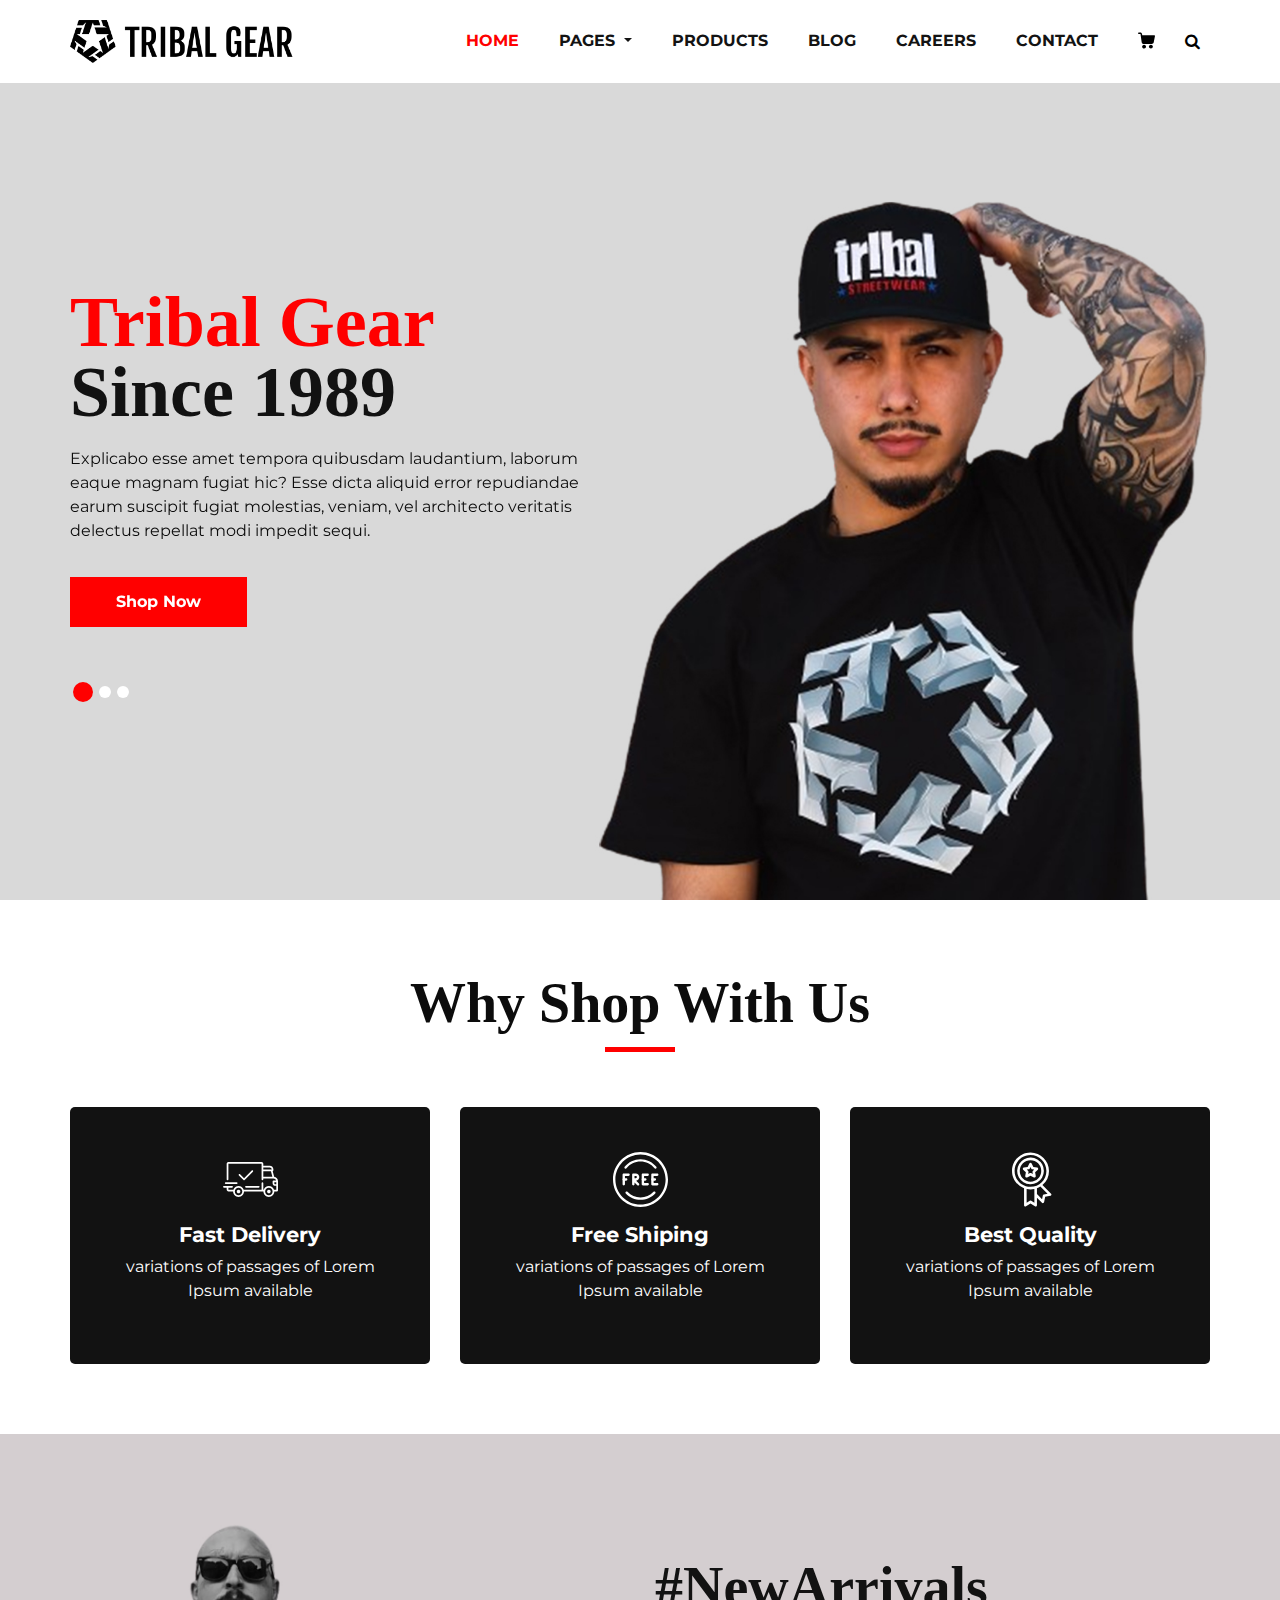
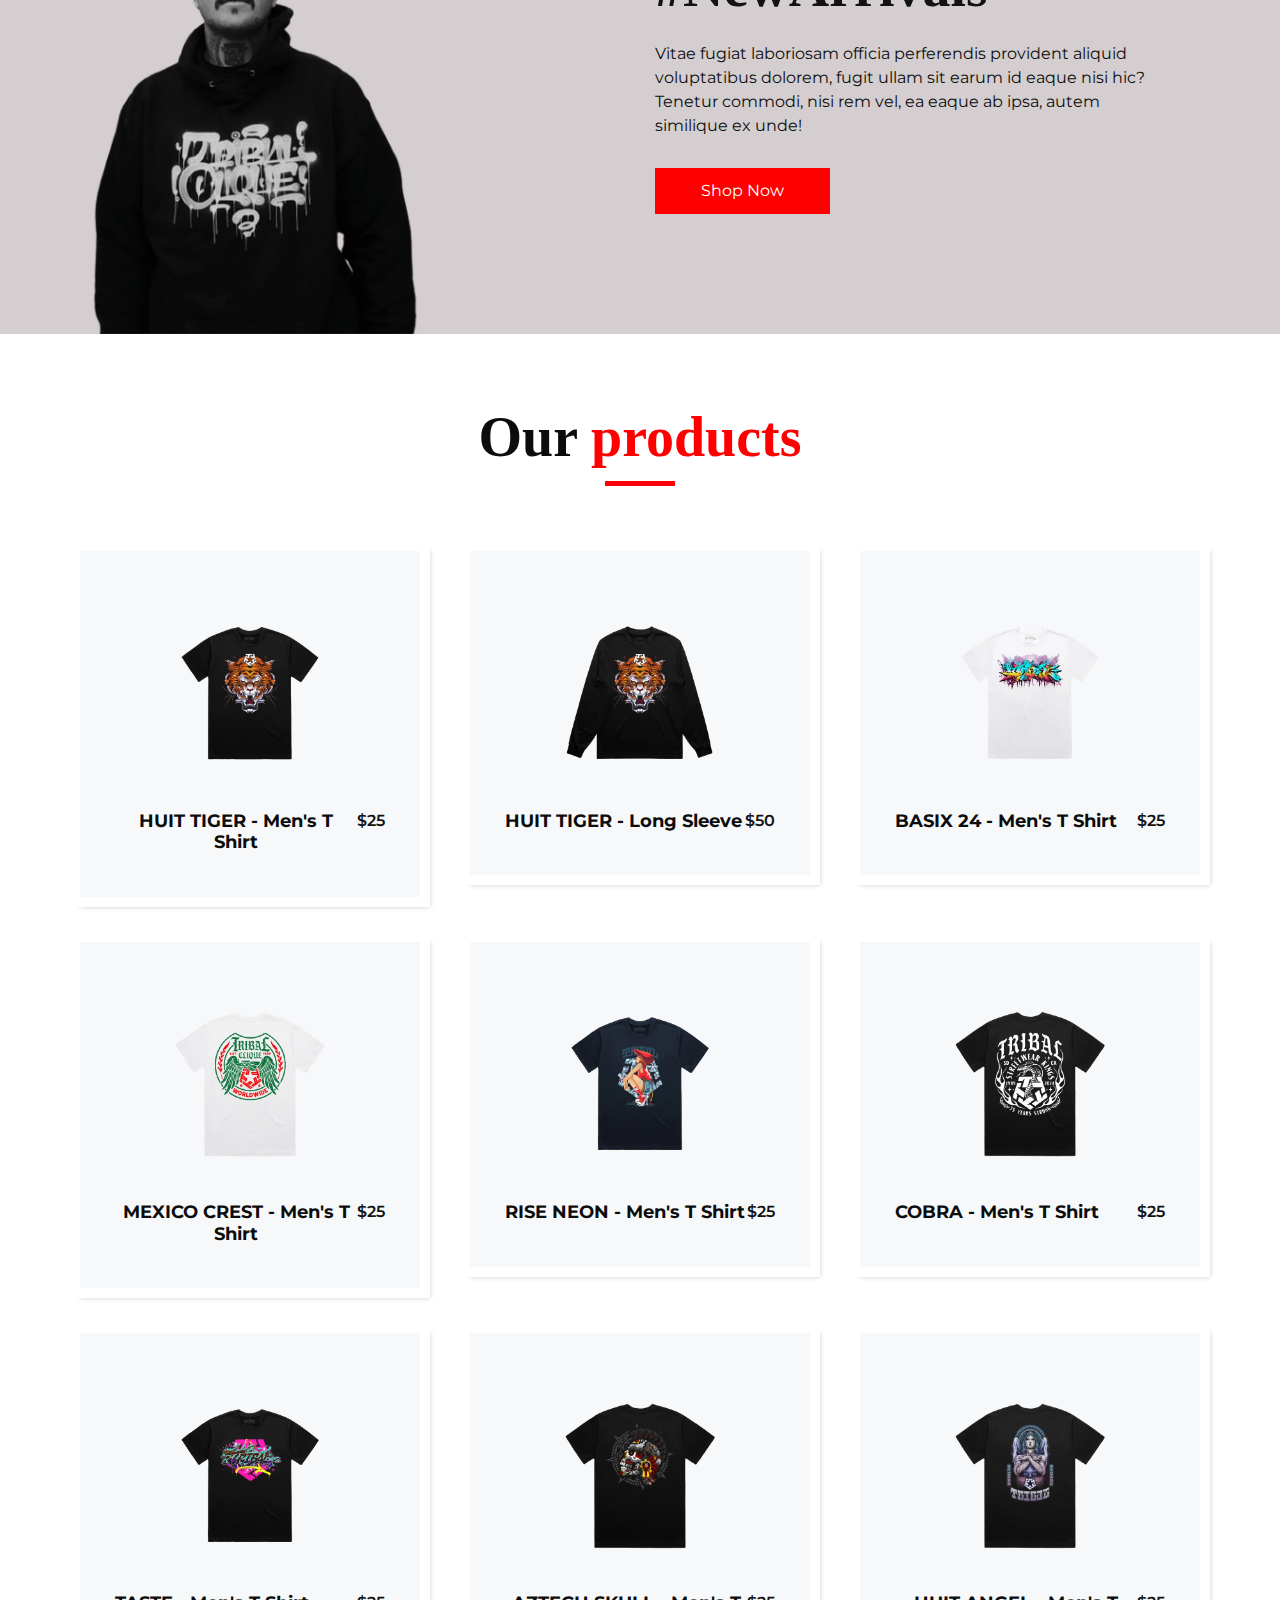
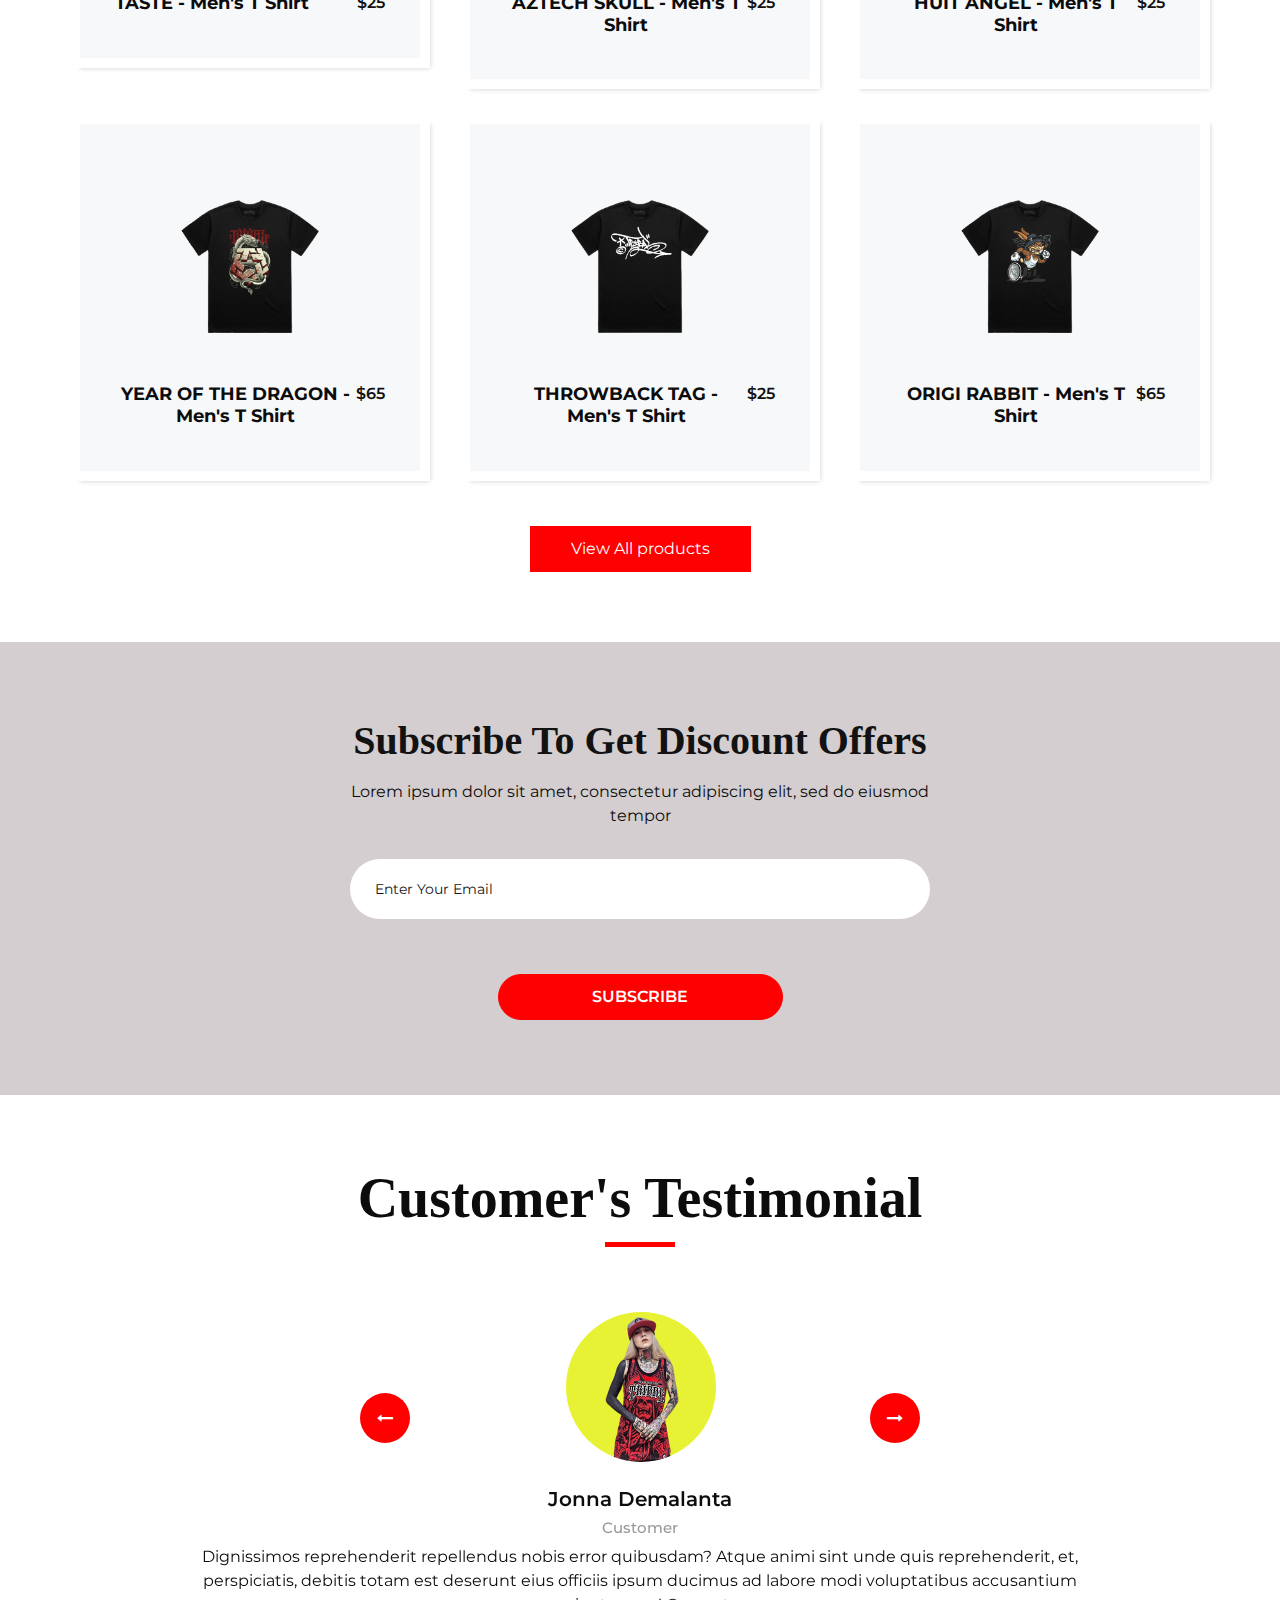
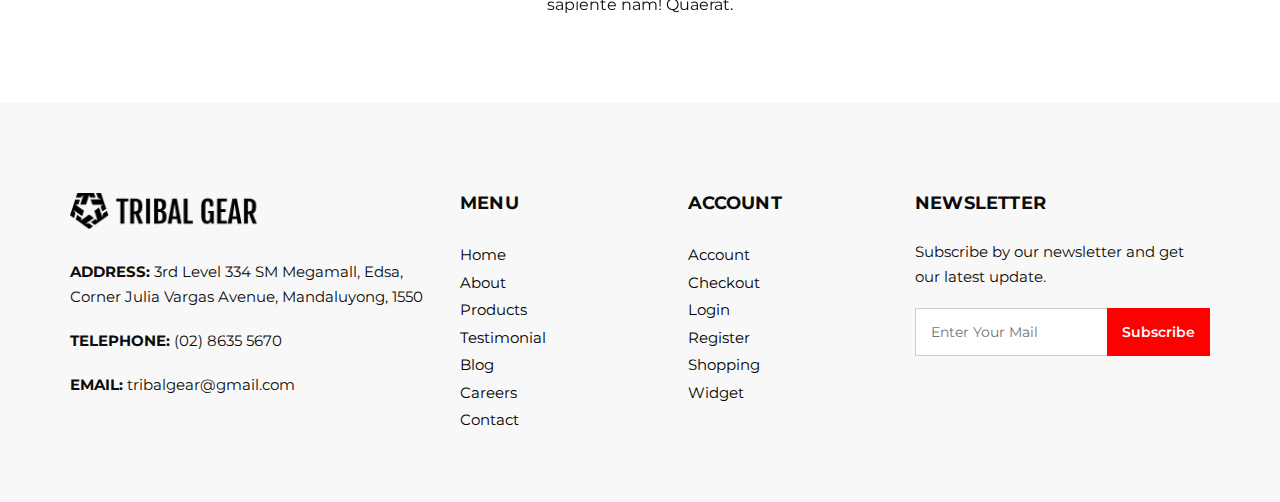
<file: index.html>
<!DOCTYPE html>
<html>

<head>
   <!-- Basic -->
   <meta charset="utf-8" />
   <meta http-equiv="X-UA-Compatible" content="IE=edge" />
   <!-- Mobile Metas -->
   <meta name="viewport" content="width=device-width, initial-scale=1, shrink-to-fit=no" />
   <!-- Site Metas -->
   <meta name="keywords" content="" />
   <meta name="description" content="" />
   <meta name="author" content="" />
   <link rel="shortcut icon" href="images/favicon.png" type="">
   <title>Tribal Gear - Since 1989</title>
   <!-- bootstrap core css -->
   <link rel="stylesheet" type="text/css" href="css/bootstrap.css" />
   <!-- font awesome style -->
   <link href="css/font-awesome.min.css" rel="stylesheet" />
   <!-- Custom styles -->
   <link href="css/style.css" rel="stylesheet" />
   <!-- responsive style -->
   <link href="css/responsive.css" rel="stylesheet" />
</head>

<body>
   <div class="hero_area">
      <!-- header section strats -->
      <header class="header_section">
         <div class="container">
            <nav class="navbar navbar-expand-lg custom_nav-container ">
               <a class="navbar-brand" href="index.html"><img width="250" src="images/logo.png" alt="#" /></a>
               <button class="navbar-toggler" type="button" data-toggle="collapse" data-target="#navbarSupportedContent"
                  aria-controls="navbarSupportedContent" aria-expanded="false" aria-label="Toggle navigation">
                  <span class=""> </span>
               </button>
               <div class="collapse navbar-collapse" id="navbarSupportedContent">
                  <ul class="navbar-nav">
                     <li class="nav-item active">
                        <a class="nav-link" href="index.html">Home <span class="sr-only">(current)</span></a>
                     </li>
                     <li class="nav-item dropdown">
                        <a class="nav-link dropdown-toggle" href="#" data-toggle="dropdown" role="button"
                           aria-haspopup="true" aria-expanded="true"> <span class="nav-label">Pages <span
                                 class="caret"></span></a>
                        <ul class="dropdown-menu">
                           <li><a href="about.html">About</a></li>
                           <li><a href="testimonial.html">Testimonial</a></li>
                        </ul>
                     </li>
                     <li class="nav-item">
                        <a class="nav-link" href="product.html">Products</a>
                     </li>
                     <li class="nav-item">
                        <a class="nav-link" href="blog_list.html">Blog</a>
                     </li>
                     <li class="nav-item">
                        <a class="nav-link" href="careers.html">Careers</a>
                     </li>
                     <li class="nav-item">
                        <a class="nav-link" href="contact.html">Contact</a>
                     </li>
                     <li class="nav-item">
                        <a class="nav-link" href="#">
                           <svg version="1.1" id="Capa_1" xmlns="http://www.w3.org/2000/svg"
                              xmlns:xlink="http://www.w3.org/1999/xlink" x="0px" y="0px" viewBox="0 0 456.029 456.029"
                              style="enable-background:new 0 0 456.029 456.029;" xml:space="preserve">
                              <g>
                                 <g>
                                    <path
                                       d="M345.6,338.862c-29.184,0-53.248,23.552-53.248,53.248c0,29.184,23.552,53.248,53.248,53.248
                                          c29.184,0,53.248-23.552,53.248-53.248C398.336,362.926,374.784,338.862,345.6,338.862z" />
                                 </g>
                              </g>
                              <g>
                                 <g>
                                    <path d="M439.296,84.91c-1.024,0-2.56-0.512-4.096-0.512H112.64l-5.12-34.304C104.448,27.566,84.992,10.67,61.952,10.67H20.48
                                          C9.216,10.67,0,19.886,0,31.15c0,11.264,9.216,20.48,20.48,20.48h41.472c2.56,0,4.608,2.048,5.12,4.608l31.744,216.064
                                          c4.096,27.136,27.648,47.616,55.296,47.616h212.992c26.624,0,49.664-18.944,55.296-45.056l33.28-166.4
                                          C457.728,97.71,450.56,86.958,439.296,84.91z" />
                                 </g>
                              </g>
                              <g>
                                 <g>
                                    <path
                                       d="M215.04,389.55c-1.024-28.16-24.576-50.688-52.736-50.688c-29.696,1.536-52.224,26.112-51.2,55.296
                                          c1.024,28.16,24.064,50.688,52.224,50.688h1.024C193.536,443.31,216.576,418.734,215.04,389.55z" />
                                 </g>
                              </g>
                              <g>
                              </g>
                              <g>
                              </g>
                              <g>
                              </g>
                              <g>
                              </g>
                              <g>
                              </g>
                              <g>
                              </g>
                              <g>
                              </g>
                              <g>
                              </g>
                              <g>
                              </g>
                              <g>
                              </g>
                              <g>
                              </g>
                              <g>
                              </g>
                              <g>
                              </g>
                              <g>
                              </g>
                              <g>
                              </g>
                           </svg>
                        </a>
                     </li>
                     <form class="form-inline">
                        <button class="btn  my-2 my-sm-0 nav_search-btn" type="submit">
                           <i class="fa fa-search" aria-hidden="true"></i>
                        </button>
                     </form>
                  </ul>
               </div>
            </nav>
         </div>
      </header>
      <!-- end header section -->
      <!-- slider section -->
      <section class="slider_section ">
         <div class="slider_bg_box">
            <img src="images/hero.jpg" alt="">
         </div>
         <div id="customCarousel1" class="carousel slide" data-ride="carousel">
            <div class="carousel-inner">
               <div class="carousel-item active">
                  <div class="container ">
                     <div class="row">
                        <div class="col-md-7 col-lg-6 ">
                           <div class="detail-box">
                              <h1>
                                 <span>
                                    Tribal Gear
                                 </span>
                                 <br>
                                 Since 1989
                              </h1>
                              <p>
                                 Explicabo esse amet tempora quibusdam laudantium, laborum eaque magnam fugiat hic? Esse
                                 dicta aliquid error repudiandae earum suscipit fugiat molestias, veniam, vel architecto
                                 veritatis delectus repellat modi impedit sequi.
                              </p>
                              <div class="btn-box">
                                 <a href="product.html" class="btn1">
                                    Shop Now
                                 </a>
                              </div>
                           </div>
                        </div>
                     </div>
                  </div>
               </div>
               <div class="carousel-item ">
                  <div class="container ">
                     <div class="row">
                        <div class="col-md-7 col-lg-6 ">
                           <div class="detail-box">
                              <h1>
                                 <span>
                                    Tribal Gear
                                 </span>
                                 <br>
                                 Since 1989
                              </h1>
                              <p>
                                 Explicabo esse amet tempora quibusdam laudantium, laborum eaque magnam fugiat hic? Esse
                                 dicta aliquid error repudiandae earum suscipit fugiat molestias, veniam, vel architecto
                                 veritatis delectus repellat modi impedit sequi.
                              </p>
                              <div class="btn-box">
                                 <a href="product.html" class="btn1">
                                    Shop Now
                                 </a>
                              </div>
                           </div>
                        </div>
                     </div>
                  </div>
               </div>
               <div class="carousel-item">
                  <div class="container ">
                     <div class="row">
                        <div class="col-md-7 col-lg-6 ">
                           <div class="detail-box">
                              <h1>
                                 <span>
                                    Tribal Gear
                                 </span>
                                 <br>
                                 Since 1989
                              </h1>
                              <p>
                                 Explicabo esse amet tempora quibusdam laudantium, laborum eaque magnam fugiat hic? Esse
                                 dicta aliquid error repudiandae earum suscipit fugiat molestias, veniam, vel architecto
                                 veritatis delectus repellat modi impedit sequi.
                              </p>
                              <div class="btn-box">
                                 <a href="product.html" class="btn1">
                                    Shop Now
                                 </a>
                              </div>
                           </div>
                        </div>
                     </div>
                  </div>
               </div>
            </div>
            <div class="container">
               <ol class="carousel-indicators">
                  <li data-target="#customCarousel1" data-slide-to="0" class="active"></li>
                  <li data-target="#customCarousel1" data-slide-to="1"></li>
                  <li data-target="#customCarousel1" data-slide-to="2"></li>
               </ol>
            </div>
         </div>
      </section>
      <!-- end slider section -->
   </div>
   <!-- why section -->
   <section class="why_section layout_padding">
      <div class="container">
         <div class="heading_container heading_center">
            <h2>
               Why Shop With Us
            </h2>
         </div>
         <div class="row">
            <div class="col-md-4">
               <div class="box ">
                  <div class="img-box">
                     <svg version="1.1" id="Layer_1" xmlns="http://www.w3.org/2000/svg"
                        xmlns:xlink="http://www.w3.org/1999/xlink" x="0px" y="0px" viewBox="0 0 512 512"
                        style="enable-background:new 0 0 512 512;" xml:space="preserve">
                        <g>
                           <g>
                              <path d="M476.158,231.363l-13.259-53.035c3.625-0.77,6.345-3.986,6.345-7.839v-8.551c0-18.566-15.105-33.67-33.67-33.67h-60.392
                                    V110.63c0-9.136-7.432-16.568-16.568-16.568H50.772c-9.136,0-16.568,7.432-16.568,16.568V256c0,4.427,3.589,8.017,8.017,8.017
                                    c4.427,0,8.017-3.589,8.017-8.017V110.63c0-0.295,0.239-0.534,0.534-0.534h307.841c0.295,0,0.534,0.239,0.534,0.534v145.372
                                    c0,4.427,3.589,8.017,8.017,8.017c4.427,0,8.017-3.589,8.017-8.017v-9.088h94.569c0.008,0,0.014,0.002,0.021,0.002
                                    c0.008,0,0.015-0.001,0.022-0.001c11.637,0.008,21.518,7.646,24.912,18.171h-24.928c-4.427,0-8.017,3.589-8.017,8.017v17.102
                                    c0,13.851,11.268,25.119,25.119,25.119h9.086v35.273h-20.962c-6.886-19.883-25.787-34.205-47.982-34.205
                                    s-41.097,14.322-47.982,34.205h-3.86v-60.393c0-4.427-3.589-8.017-8.017-8.017c-4.427,0-8.017,3.589-8.017,8.017v60.391H192.817
                                    c-6.886-19.883-25.787-34.205-47.982-34.205s-41.097,14.322-47.982,34.205H50.772c-0.295,0-0.534-0.239-0.534-0.534v-17.637
                                    h34.739c4.427,0,8.017-3.589,8.017-8.017s-3.589-8.017-8.017-8.017H8.017c-4.427,0-8.017,3.589-8.017,8.017
                                    s3.589,8.017,8.017,8.017h26.188v17.637c0,9.136,7.432,16.568,16.568,16.568h43.304c-0.002,0.178-0.014,0.355-0.014,0.534
                                    c0,27.996,22.777,50.772,50.772,50.772s50.772-22.776,50.772-50.772c0-0.18-0.012-0.356-0.014-0.534h180.67
                                    c-0.002,0.178-0.014,0.355-0.014,0.534c0,27.996,22.777,50.772,50.772,50.772c27.995,0,50.772-22.776,50.772-50.772
                                    c0-0.18-0.012-0.356-0.014-0.534h26.203c4.427,0,8.017-3.589,8.017-8.017v-85.511C512,251.989,496.423,234.448,476.158,231.363z
                                    M375.182,144.301h60.392c9.725,0,17.637,7.912,17.637,17.637v0.534h-78.029V144.301z M375.182,230.881v-52.376h71.235
                                    l13.094,52.376H375.182z M144.835,401.904c-19.155,0-34.739-15.583-34.739-34.739s15.584-34.739,34.739-34.739
                                    c19.155,0,34.739,15.583,34.739,34.739S163.99,401.904,144.835,401.904z M427.023,401.904c-19.155,0-34.739-15.583-34.739-34.739
                                    s15.584-34.739,34.739-34.739c19.155,0,34.739,15.583,34.739,34.739S446.178,401.904,427.023,401.904z M495.967,299.29h-9.086
                                    c-5.01,0-9.086-4.076-9.086-9.086v-9.086h18.171V299.29z" />
                           </g>
                        </g>
                        <g>
                           <g>
                              <path
                                 d="M144.835,350.597c-9.136,0-16.568,7.432-16.568,16.568c0,9.136,7.432,16.568,16.568,16.568
                                    c9.136,0,16.568-7.432,16.568-16.568C161.403,358.029,153.971,350.597,144.835,350.597z" />
                           </g>
                        </g>
                        <g>
                           <g>
                              <path
                                 d="M427.023,350.597c-9.136,0-16.568,7.432-16.568,16.568c0,9.136,7.432,16.568,16.568,16.568
                                    c9.136,0,16.568-7.432,16.568-16.568C443.591,358.029,436.159,350.597,427.023,350.597z" />
                           </g>
                        </g>
                        <g>
                           <g>
                              <path d="M332.96,316.393H213.244c-4.427,0-8.017,3.589-8.017,8.017s3.589,8.017,8.017,8.017H332.96
                                    c4.427,0,8.017-3.589,8.017-8.017S337.388,316.393,332.96,316.393z" />
                           </g>
                        </g>
                        <g>
                           <g>
                              <path d="M127.733,282.188H25.119c-4.427,0-8.017,3.589-8.017,8.017s3.589,8.017,8.017,8.017h102.614
                                    c4.427,0,8.017-3.589,8.017-8.017S132.16,282.188,127.733,282.188z" />
                           </g>
                        </g>
                        <g>
                           <g>
                              <path d="M278.771,173.37c-3.13-3.13-8.207-3.13-11.337,0.001l-71.292,71.291l-37.087-37.087c-3.131-3.131-8.207-3.131-11.337,0
                                    c-3.131,3.131-3.131,8.206,0,11.337l42.756,42.756c1.565,1.566,3.617,2.348,5.668,2.348s4.104-0.782,5.668-2.348l76.96-76.96
                                    C281.901,181.576,281.901,176.501,278.771,173.37z" />
                           </g>
                        </g>
                        <g>
                        </g>
                        <g>
                        </g>
                        <g>
                        </g>
                        <g>
                        </g>
                        <g>
                        </g>
                        <g>
                        </g>
                        <g>
                        </g>
                        <g>
                        </g>
                        <g>
                        </g>
                        <g>
                        </g>
                        <g>
                        </g>
                        <g>
                        </g>
                        <g>
                        </g>
                        <g>
                        </g>
                        <g>
                        </g>
                     </svg>
                  </div>
                  <div class="detail-box">
                     <h5>
                        Fast Delivery
                     </h5>
                     <p>
                        variations of passages of Lorem Ipsum available
                     </p>
                  </div>
               </div>
            </div>
            <div class="col-md-4">
               <div class="box ">
                  <div class="img-box">
                     <svg version="1.1" id="Capa_1" xmlns="http://www.w3.org/2000/svg"
                        xmlns:xlink="http://www.w3.org/1999/xlink" x="0px" y="0px" viewBox="0 0 490.667 490.667"
                        style="enable-background:new 0 0 490.667 490.667;" xml:space="preserve">
                        <g>
                           <g>
                              <path d="M138.667,192H96c-5.888,0-10.667,4.779-10.667,10.667V288c0,5.888,4.779,10.667,10.667,10.667s10.667-4.779,10.667-10.667
                                    v-74.667h32c5.888,0,10.667-4.779,10.667-10.667S144.555,192,138.667,192z" />
                           </g>
                        </g>
                        <g>
                           <g>
                              <path d="M117.333,234.667H96c-5.888,0-10.667,4.779-10.667,10.667S90.112,256,96,256h21.333c5.888,0,10.667-4.779,10.667-10.667
                                    S123.221,234.667,117.333,234.667z" />
                           </g>
                        </g>
                        <g>
                           <g>
                              <path d="M245.333,0C110.059,0,0,110.059,0,245.333s110.059,245.333,245.333,245.333s245.333-110.059,245.333-245.333
                                    S380.608,0,245.333,0z M245.333,469.333c-123.52,0-224-100.48-224-224s100.48-224,224-224s224,100.48,224,224
                                    S368.853,469.333,245.333,469.333z" />
                           </g>
                        </g>
                        <g>
                           <g>
                              <path d="M386.752,131.989C352.085,88.789,300.544,64,245.333,64s-106.752,24.789-141.419,67.989
                                    c-3.691,4.587-2.965,11.307,1.643,14.997c4.587,3.691,11.307,2.965,14.976-1.643c30.613-38.144,76.096-60.011,124.8-60.011
                                    s94.187,21.867,124.779,60.011c2.112,2.624,5.205,3.989,8.32,3.989c2.368,0,4.715-0.768,6.677-2.347
                                    C389.717,143.296,390.443,136.576,386.752,131.989z" />
                           </g>
                        </g>
                        <g>
                           <g>
                              <path
                                 d="M376.405,354.923c-4.224-4.032-11.008-3.861-15.061,0.405c-30.613,32.235-71.808,50.005-116.011,50.005
                                    s-85.397-17.771-115.989-50.005c-4.032-4.309-10.816-4.437-15.061-0.405c-4.309,4.053-4.459,10.816-0.405,15.083
                                    c34.667,36.544,81.344,56.661,131.456,56.661s96.789-20.117,131.477-56.661C380.864,365.739,380.693,358.976,376.405,354.923z" />
                           </g>
                        </g>
                        <g>
                           <g>
                              <path d="M206.805,255.723c15.701-2.027,27.861-15.488,27.861-31.723c0-17.643-14.357-32-32-32h-21.333
                                    c-5.888,0-10.667,4.779-10.667,10.667v42.581c0,0.043,0,0.107,0,0.149V288c0,5.888,4.779,10.667,10.667,10.667
                                    S192,293.888,192,288v-16.917l24.448,24.469c2.091,2.069,4.821,3.115,7.552,3.115c2.731,0,5.461-1.045,7.531-3.136
                                    c4.16-4.16,4.16-10.923,0-15.083L206.805,255.723z M192,234.667v-21.333h10.667c5.867,0,10.667,4.779,10.667,10.667
                                    s-4.8,10.667-10.667,10.667H192z" />
                           </g>
                        </g>
                        <g>
                           <g>
                              <path d="M309.333,277.333h-32v-64h32c5.888,0,10.667-4.779,10.667-10.667S315.221,192,309.333,192h-42.667
                                    c-5.888,0-10.667,4.779-10.667,10.667V288c0,5.888,4.779,10.667,10.667,10.667h42.667c5.888,0,10.667-4.779,10.667-10.667
                                    S315.221,277.333,309.333,277.333z" />
                           </g>
                        </g>
                        <g>
                           <g>
                              <path d="M288,234.667h-21.333c-5.888,0-10.667,4.779-10.667,10.667S260.779,256,266.667,256H288
                                    c5.888,0,10.667-4.779,10.667-10.667S293.888,234.667,288,234.667z" />
                           </g>
                        </g>
                        <g>
                           <g>
                              <path d="M394.667,277.333h-32v-64h32c5.888,0,10.667-4.779,10.667-10.667S400.555,192,394.667,192H352
                                    c-5.888,0-10.667,4.779-10.667,10.667V288c0,5.888,4.779,10.667,10.667,10.667h42.667c5.888,0,10.667-4.779,10.667-10.667
                                    S400.555,277.333,394.667,277.333z" />
                           </g>
                        </g>
                        <g>
                           <g>
                              <path d="M373.333,234.667H352c-5.888,0-10.667,4.779-10.667,10.667S346.112,256,352,256h21.333
                                    c5.888,0,10.667-4.779,10.667-10.667S379.221,234.667,373.333,234.667z" />
                           </g>
                        </g>
                        <g>
                        </g>
                        <g>
                        </g>
                        <g>
                        </g>
                        <g>
                        </g>
                        <g>
                        </g>
                        <g>
                        </g>
                        <g>
                        </g>
                        <g>
                        </g>
                        <g>
                        </g>
                        <g>
                        </g>
                        <g>
                        </g>
                        <g>
                        </g>
                        <g>
                        </g>
                        <g>
                        </g>
                        <g>
                        </g>
                     </svg>
                  </div>
                  <div class="detail-box">
                     <h5>
                        Free Shiping
                     </h5>
                     <p>
                        variations of passages of Lorem Ipsum available
                     </p>
                  </div>
               </div>
            </div>
            <div class="col-md-4">
               <div class="box ">
                  <div class="img-box">
                     <svg id="_30_Premium" height="512" viewBox="0 0 512 512" width="512"
                        xmlns="http://www.w3.org/2000/svg" data-name="30_Premium">
                        <g id="filled">
                           <path
                              d="m252.92 300h3.08a124.245 124.245 0 1 0 -4.49-.09c.075.009.15.023.226.03.394.039.789.06 1.184.06zm-96.92-124a100 100 0 1 1 100 100 100.113 100.113 0 0 1 -100-100z" />
                           <path
                              d="m447.445 387.635-80.4-80.4a171.682 171.682 0 0 0 60.955-131.235c0-94.841-77.159-172-172-172s-172 77.159-172 172c0 73.747 46.657 136.794 112 161.2v158.8c-.3 9.289 11.094 15.384 18.656 9.984l41.344-27.562 41.344 27.562c7.574 5.4 18.949-.7 18.656-9.984v-70.109l46.6 46.594c6.395 6.789 18.712 3.025 20.253-6.132l9.74-48.724 48.725-9.742c9.163-1.531 12.904-13.893 6.127-20.252zm-339.445-211.635c0-81.607 66.393-148 148-148s148 66.393 148 148-66.393 148-148 148-148-66.393-148-148zm154.656 278.016a12 12 0 0 0 -13.312 0l-29.344 19.562v-129.378a172.338 172.338 0 0 0 72 0v129.38zm117.381-58.353a12 12 0 0 0 -9.415 9.415l-6.913 34.58-47.709-47.709v-54.749a171.469 171.469 0 0 0 31.467-15.6l67.151 67.152z" />
                           <path
                              d="m287.62 236.985c8.349 4.694 19.251-3.212 17.367-12.618l-5.841-35.145 25.384-25c7.049-6.5 2.89-19.3-6.634-20.415l-35.23-5.306-15.933-31.867c-4.009-8.713-17.457-8.711-21.466 0l-15.933 31.866-35.23 5.306c-9.526 1.119-13.681 13.911-6.634 20.415l25.384 25-5.841 35.145c-1.879 9.406 9 17.31 17.367 12.618l31.62-16.414zm-53-32.359 2.928-17.615a12 12 0 0 0 -3.417-10.516l-12.721-12.531 17.658-2.66a12 12 0 0 0 8.947-6.5l7.985-15.971 7.985 15.972a12 12 0 0 0 8.947 6.5l17.658 2.66-12.723 12.535a12 12 0 0 0 -3.417 10.516l2.928 17.615-15.849-8.231a12 12 0 0 0 -11.058 0z" />
                        </g>
                     </svg>
                  </div>
                  <div class="detail-box">
                     <h5>
                        Best Quality
                     </h5>
                     <p>
                        variations of passages of Lorem Ipsum available
                     </p>
                  </div>
               </div>
            </div>
         </div>
      </div>
   </section>
   <!-- end why section -->

   <!-- arrival section -->
   <section class="arrival_section">
      <div class="container">
         <div class="box">
            <div class="arrival_bg_box">
               <img src="images/arrival-bg.jpg" alt="">
            </div>

            <div class="row" style="position: relative; z-index: 2;">
               <div class="col-md-6 ml-auto">
                  <div class="heading_container remove_line_bt">
                     <h2>
                        #NewArrivals
                     </h2>
                  </div>
                  <p style="margin-top: 20px;margin-bottom: 30px;">
                     Vitae fugiat laboriosam officia perferendis provident aliquid voluptatibus dolorem, fugit
                     ullam sit earum id eaque nisi hic? Tenetur commodi, nisi rem vel, ea eaque ab ipsa, autem
                     similique ex unde!
                  </p>
                  <a href="product.html">
                     Shop Now
                  </a>
               </div>
            </div>
         </div>
      </div>
   </section>
   <!-- end arrival section -->

   <!-- product section -->
   <section class="product_section layout_padding">
      <div class="container">
         <div class="heading_container heading_center">
            <h2>
               Our <span>products</span>
            </h2>
         </div>
         <div class="row">
            <div class="col-sm-6 col-md-4 col-lg-4">
               <div class="box">
                  <div class="option_container">
                     <div class="options">
                        <a href="" class="option1">
                           Add to cart
                        </a>
                        <a href="" class="option2">
                           Buy Now
                        </a>
                     </div>
                  </div>
                  <div class="img-box">
                     <img src="images/p1.png" alt="">
                  </div>
                  <div class="detail-box">
                     <h5>
                        HUIT TIGER - Men's T Shirt
                     </h5>
                     <h6>
                        $25
                     </h6>
                  </div>
               </div>
            </div>
            <div class="col-sm-6 col-md-4 col-lg-4">
               <div class="box">
                  <div class="option_container">
                     <div class="options">
                        <a href="" class="option1">
                           Add To Cart
                        </a>
                        <a href="" class="option2">
                           Buy Now
                        </a>
                     </div>
                  </div>
                  <div class="img-box">
                     <img src="images/p2.png" alt="">
                  </div>
                  <div class="detail-box">
                     <h5>
                        HUIT TIGER - Long Sleeve
                     </h5>
                     <h6>
                        $50
                     </h6>
                  </div>
               </div>
            </div>
            <div class="col-sm-6 col-md-4 col-lg-4">
               <div class="box">
                  <div class="option_container">
                     <div class="options">
                        <a href="" class="option1">
                           Add To Cart
                        </a>
                        <a href="" class="option2">
                           Buy Now
                        </a>
                     </div>
                  </div>
                  <div class="img-box">
                     <img src="images/p3.png" alt="">
                  </div>
                  <div class="detail-box">
                     <h5>
                        BASIX 24 - Men's T Shirt
                     </h5>
                     <h6>
                        $25
                     </h6>
                  </div>
               </div>
            </div>
            <div class="col-sm-6 col-md-4 col-lg-4">
               <div class="box">
                  <div class="option_container">
                     <div class="options">
                        <a href="" class="option1">
                           Add To Cart
                        </a>
                        <a href="" class="option2">
                           Buy Now
                        </a>
                     </div>
                  </div>
                  <div class="img-box">
                     <img src="images/p4.png" alt="">
                  </div>
                  <div class="detail-box">
                     <h5>
                        MEXICO CREST - Men's T Shirt
                     </h5>
                     <h6>
                        $25
                     </h6>
                  </div>
               </div>
            </div>
            <div class="col-sm-6 col-md-4 col-lg-4">
               <div class="box">
                  <div class="option_container">
                     <div class="options">
                        <a href="" class="option1">
                           Add To Cart
                        </a>
                        <a href="" class="option2">
                           Buy Now
                        </a>
                     </div>
                  </div>
                  <div class="img-box">
                     <img src="images/p5.png" alt="">
                  </div>
                  <div class="detail-box">
                     <h5>
                        RISE NEON - Men's T Shirt
                     </h5>
                     <h6>
                        $25
                     </h6>
                  </div>
               </div>
            </div>
            <div class="col-sm-6 col-md-4 col-lg-4">
               <div class="box">
                  <div class="option_container">
                     <div class="options">
                        <a href="" class="option1">
                           Add To Cart
                        </a>
                        <a href="" class="option2">
                           Buy Now
                        </a>
                     </div>
                  </div>
                  <div class="img-box">
                     <img src="images/p6.png" alt="">
                  </div>
                  <div class="detail-box">
                     <h5>
                        COBRA - Men's T Shirt
                     </h5>
                     <h6>
                        $25
                     </h6>
                  </div>
               </div>
            </div>
            <div class="col-sm-6 col-md-4 col-lg-4">
               <div class="box">
                  <div class="option_container">
                     <div class="options">
                        <a href="" class="option1">
                           Add To Cart
                        </a>
                        <a href="" class="option2">
                           Buy Now
                        </a>
                     </div>
                  </div>
                  <div class="img-box">
                     <img src="images/p7.png" alt="">
                  </div>
                  <div class="detail-box">
                     <h5>
                        TASTE - Men's T Shirt
                     </h5>
                     <h6>
                        $25
                     </h6>
                  </div>
               </div>
            </div>
            <div class="col-sm-6 col-md-4 col-lg-4">
               <div class="box">
                  <div class="option_container">
                     <div class="options">
                        <a href="" class="option1">
                           Add To Cart
                        </a>
                        <a href="" class="option2">
                           Buy Now
                        </a>
                     </div>
                  </div>
                  <div class="img-box">
                     <img src="images/p8.png" alt="">
                  </div>
                  <div class="detail-box">
                     <h5>
                        AZTECH SKULL - Men's T Shirt
                     </h5>
                     <h6>
                        $25
                     </h6>
                  </div>
               </div>
            </div>
            <div class="col-sm-6 col-md-4 col-lg-4">
               <div class="box">
                  <div class="option_container">
                     <div class="options">
                        <a href="" class="option1">
                           Add To Cart
                        </a>
                        <a href="" class="option2">
                           Buy Now
                        </a>
                     </div>
                  </div>
                  <div class="img-box">
                     <img src="images/p9.png" alt="">
                  </div>
                  <div class="detail-box">
                     <h5>
                        HUIT ANGEL - Men's T Shirt
                     </h5>
                     <h6>
                        $25
                     </h6>
                  </div>
               </div>
            </div>
            <div class="col-sm-6 col-md-4 col-lg-4">
               <div class="box">
                  <div class="option_container">
                     <div class="options">
                        <a href="" class="option1">
                           Add To Cart
                        </a>
                        <a href="" class="option2">
                           Buy Now
                        </a>
                     </div>
                  </div>
                  <div class="img-box">
                     <img src="images/p10.png" alt="">
                  </div>
                  <div class="detail-box">
                     <h5>
                        YEAR OF THE DRAGON - Men's T Shirt
                     </h5>
                     <h6>
                        $65
                     </h6>
                  </div>
               </div>
            </div>
            <div class="col-sm-6 col-md-4 col-lg-4">
               <div class="box">
                  <div class="option_container">
                     <div class="options">
                        <a href="" class="option1">
                           Add To Cart
                        </a>
                        <a href="" class="option2">
                           Buy Now
                        </a>
                     </div>
                  </div>
                  <div class="img-box">
                     <img src="images/p11.png" alt="">
                  </div>
                  <div class="detail-box">
                     <h5>
                        THROWBACK TAG - Men's T Shirt
                     </h5>
                     <h6>
                        $25
                     </h6>
                  </div>
               </div>
            </div>
            <div class="col-sm-6 col-md-4 col-lg-4">
               <div class="box">
                  <div class="option_container">
                     <div class="options">
                        <a href="" class="option1">
                           Add To Cart
                        </a>
                        <a href="" class="option2">
                           Buy Now
                        </a>
                     </div>
                  </div>
                  <div class="img-box">
                     <img src="images/p12.png" alt="">
                  </div>
                  <div class="detail-box">
                     <h5>
                        ORIGI RABBIT - Men's T Shirt
                     </h5>
                     <h6>
                        $65
                     </h6>
                  </div>
               </div>
            </div>
         </div>
         <div class="btn-box">
            <a href="product.html">
               View All products
            </a>
         </div>
      </div>
   </section>
   <!-- end product section -->

   <!-- subscribe section -->
   <section class="subscribe_section">
      <div class="container-fuild">
         <div class="box">
            <div class="row">
               <div class="col-md-6 offset-md-3">
                  <div class="subscribe_form ">
                     <div class="heading_container heading_center">
                        <h3>Subscribe To Get Discount Offers</h3>
                     </div>
                     <p>Lorem ipsum dolor sit amet, consectetur adipiscing elit, sed do eiusmod tempor</p>
                     <form action="">
                        <input type="email" placeholder="Enter your email">
                        <button>
                           subscribe
                        </button>
                     </form>
                  </div>
               </div>
            </div>
         </div>
      </div>
   </section>
   <!-- end subscribe section -->
   <!-- client section -->
   <section class="client_section layout_padding">
      <div class="container">
         <div class="heading_container heading_center">
            <h2>
               Customer's Testimonial
            </h2>
         </div>
         <div id="carouselExample3Controls" class="carousel slide" data-ride="carousel">
            <div class="carousel-inner">
               <div class="carousel-item active">
                  <div class="box col-lg-10 mx-auto">
                     <div class="img_container">
                        <div class="img-box">
                           <div class="img_box-inner">
                              <img src="images/testimonial1.png" alt="">
                           </div>
                        </div>
                     </div>
                     <div class="detail-box">
                        <h5>
                           Jonna Demalanta
                        </h5>
                        <h6>
                           Customer
                        </h6>
                        <p>
                           Dignissimos reprehenderit repellendus nobis error quibusdam? Atque animi sint unde quis
                           reprehenderit, et, perspiciatis, debitis totam est deserunt eius officiis ipsum ducimus ad
                           labore modi voluptatibus accusantium sapiente nam! Quaerat.
                        </p>
                     </div>
                  </div>
               </div>
               <div class="carousel-item">
                  <div class="box col-lg-10 mx-auto">
                     <div class="img_container">
                        <div class="img-box">
                           <div class="img_box-inner">
                              <img src="images/testimonial2.png" alt="">
                           </div>
                        </div>
                     </div>
                     <div class="detail-box">
                        <h5>
                           Jose Manalo
                        </h5>
                        <h6>
                           Customer
                        </h6>
                        <p>
                           Dignissimos reprehenderit repellendus nobis error quibusdam? Atque animi sint unde quis
                           reprehenderit, et, perspiciatis, debitis totam est deserunt eius officiis ipsum ducimus ad
                           labore modi voluptatibus accusantium sapiente nam! Quaerat.
                        </p>
                     </div>
                  </div>
               </div>
               <div class="carousel-item">
                  <div class="box col-lg-10 mx-auto">
                     <div class="img_container">
                        <div class="img-box">
                           <div class="img_box-inner">
                              <img src="images/testimonial3.png" alt="">
                           </div>
                        </div>
                     </div>
                     <div class="detail-box">
                        <h5>
                           Diana Villanueva
                        </h5>
                        <h6>
                           Customer
                        </h6>
                        <p>
                           Dignissimos reprehenderit repellendus nobis error quibusdam? Atque animi sint unde quis
                           reprehenderit, et, perspiciatis, debitis totam est deserunt eius officiis ipsum ducimus ad
                           labore modi voluptatibus accusantium sapiente nam! Quaerat.
                        </p>
                     </div>
                  </div>
               </div>
            </div>
            <div class="carousel_btn_box">
               <a class="carousel-control-prev" href="#carouselExample3Controls" role="button" data-slide="prev">
                  <i class="fa fa-long-arrow-left" aria-hidden="true"></i>
                  <span class="sr-only">Previous</span>
               </a>
               <a class="carousel-control-next" href="#carouselExample3Controls" role="button" data-slide="next">
                  <i class="fa fa-long-arrow-right" aria-hidden="true"></i>
                  <span class="sr-only">Next</span>
               </a>
            </div>
         </div>
      </div>
   </section>
   <!-- end client section -->
   <!-- footer start -->
   <footer>
      <div class="container">
         <div class="row">
            <div class="col-md-4">
               <div class="full">
                  <div class="logo_footer">
                     <a href="#"><img width="210" src="images/logo.png" alt="#" /></a>
                  </div>
                  <div class="information_f">
                     <p><strong>ADDRESS:</strong> 3rd Level 334 SM Megamall, Edsa, Corner Julia Vargas Avenue,
                        Mandaluyong, 1550</p>
                     <p><strong>TELEPHONE:</strong> (02) 8635 5670</p>
                     <p><strong>EMAIL:</strong> tribalgear@gmail.com</p>
                  </div>
               </div>
            </div>
            <div class="col-md-8">
               <div class="row">
                  <div class="col-md-7">
                     <div class="row">
                        <div class="col-md-6">
                           <div class="widget_menu">
                              <h3>Menu</h3>
                              <ul>
                                 <li><a href="index.html">Home</a></li>
                                 <li><a href="about.html">About</a></li>
                                 <li><a href="product.html">Products</a></li>
                                 <li><a href="testimonial.html">Testimonial</a></li>
                                 <li><a href="blog_list.html">Blog</a></li>
                                 <li><a href="careers.html">Careers</a></li>
                                 <li><a href="contact.html">Contact</a></li>
                              </ul>
                           </div>
                        </div>
                        <div class="col-md-6">
                           <div class="widget_menu">
                              <h3>Account</h3>
                              <ul>
                                 <li><a href="#">Account</a></li>
                                 <li><a href="#">Checkout</a></li>
                                 <li><a href="#">Login</a></li>
                                 <li><a href="#">Register</a></li>
                                 <li><a href="#">Shopping</a></li>
                                 <li><a href="#">Widget</a></li>
                              </ul>
                           </div>
                        </div>
                     </div>
                  </div>
                  <div class="col-md-5">
                     <div class="widget_menu">
                        <h3>Newsletter</h3>
                        <div class="information_f">
                           <p>Subscribe by our newsletter and get our latest update.</p>
                        </div>
                        <div class="form_sub">
                           <form>
                              <fieldset>
                                 <div class="field">
                                    <input type="email" placeholder="Enter Your Mail" name="email" />
                                    <input type="submit" value="Subscribe" />
                                 </div>
                              </fieldset>
                           </form>
                        </div>
                     </div>
                  </div>
               </div>
            </div>
         </div>
      </div>
   </footer>
   <!-- footer end -->
   <!-- jQery -->
   <script src="js/jquery-3.4.1.min.js"></script>
   <!-- popper js -->
   <script src="js/popper.min.js"></script>
   <!-- bootstrap js -->
   <script src="js/bootstrap.js"></script>
   <!-- custom js -->
   <script src="js/custom.js"></script>
</body>

</html>
</file>
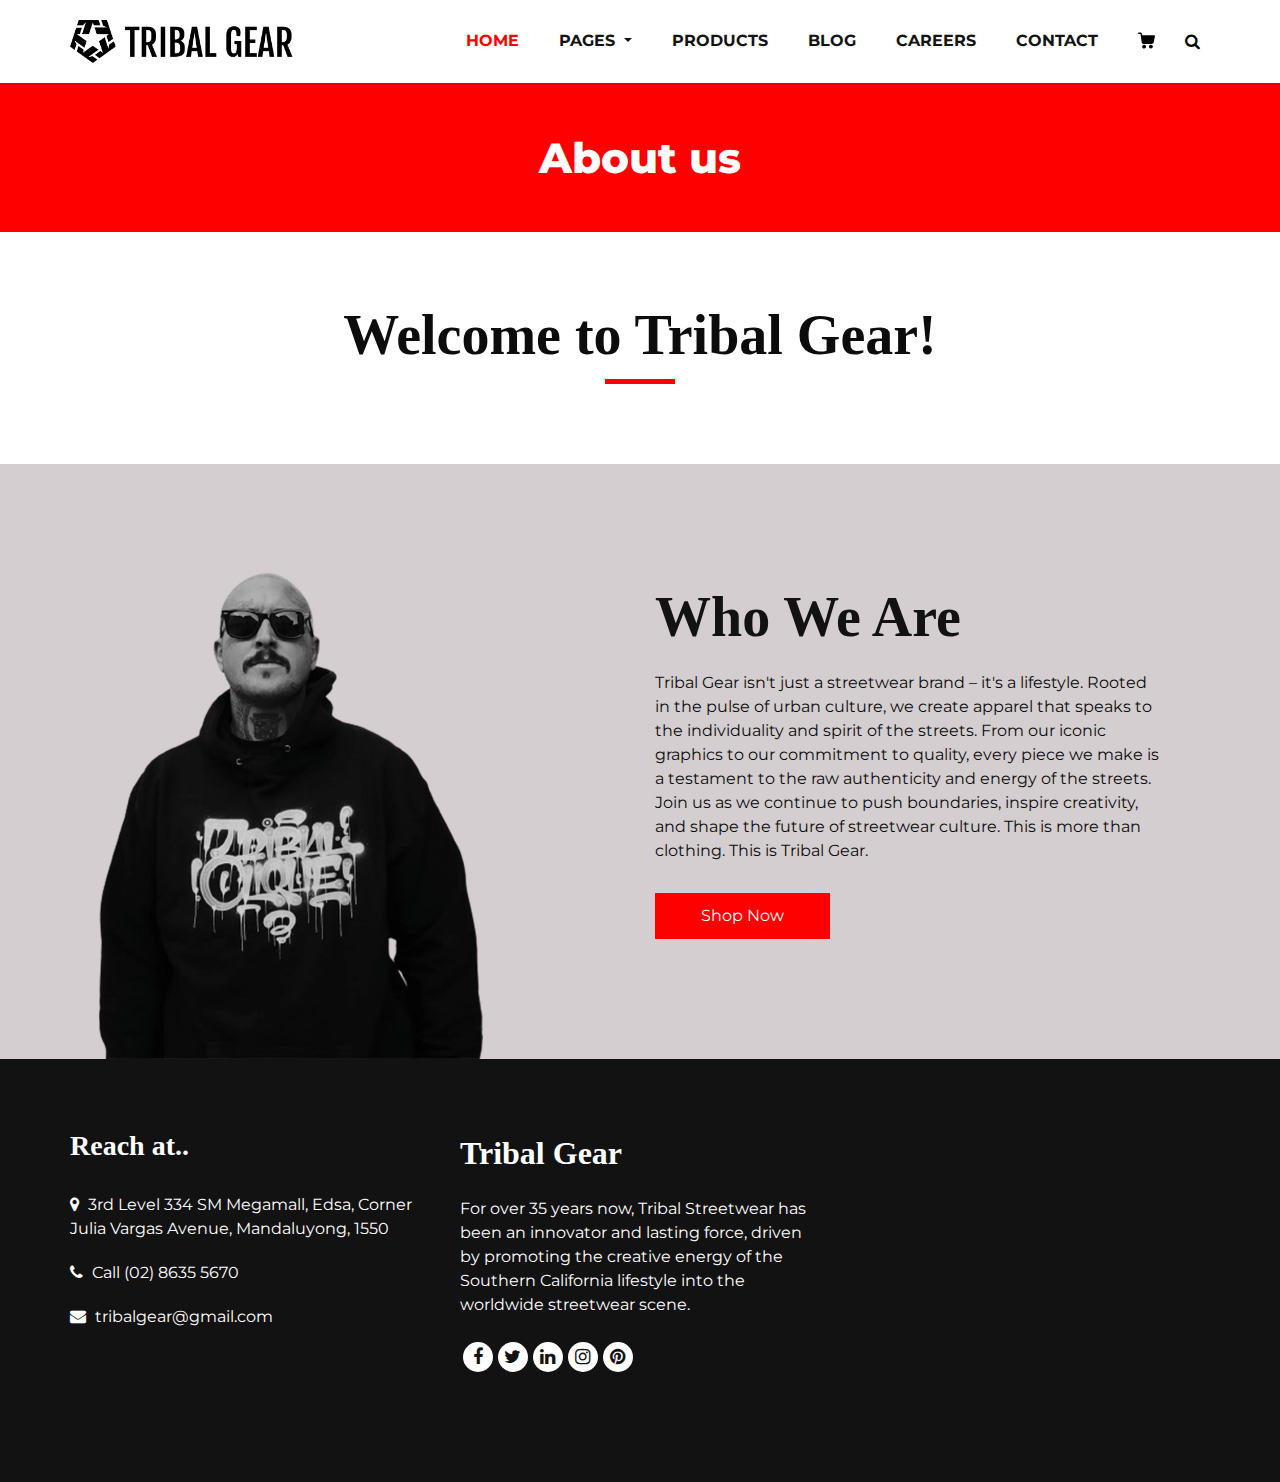
<file: about.html>
<!DOCTYPE html>
<html>

<head>
   <!-- Basic -->
   <meta charset="utf-8" />
   <meta http-equiv="X-UA-Compatible" content="IE=edge" />
   <!-- Mobile Metas -->
   <meta name="viewport" content="width=device-width, initial-scale=1, shrink-to-fit=no" />
   <!-- Site Metas -->
   <meta name="keywords" content="" />
   <meta name="description" content="" />
   <meta name="author" content="" />
   <link rel="shortcut icon" href="images/favicon.png" type="">
   <title>Tribal Gear - Since 1989</title>
   <!-- bootstrap core css -->
   <link rel="stylesheet" type="text/css" href="css/bootstrap.css" />
   <!-- font awesome style -->
   <link href="css/font-awesome.min.css" rel="stylesheet" />
   <!-- Custom styles -->
   <link href="css/style.css" rel="stylesheet" />
   <!-- responsive style -->
   <link href="css/responsive.css" rel="stylesheet" />
</head>

<body class="sub_page">
   <div class="hero_area">
      <!-- header section strats -->
      <header class="header_section">
         <div class="container">
            <nav class="navbar navbar-expand-lg custom_nav-container ">
               <a class="navbar-brand" href="index.html"><img width="250" src="images/logo.png" alt="#" /></a>
               <button class="navbar-toggler" type="button" data-toggle="collapse" data-target="#navbarSupportedContent"
                  aria-controls="navbarSupportedContent" aria-expanded="false" aria-label="Toggle navigation">
                  <span class=""> </span>
               </button>
               <div class="collapse navbar-collapse" id="navbarSupportedContent">
                  <ul class="navbar-nav">
                     <li class="nav-item active">
                        <a class="nav-link" href="index.html">Home <span class="sr-only">(current)</span></a>
                     </li>
                     <li class="nav-item dropdown">
                        <a class="nav-link dropdown-toggle" href="#" data-toggle="dropdown" role="button"
                           aria-haspopup="true" aria-expanded="true"> <span class="nav-label">Pages <span
                                 class="caret"></span></a>
                        <ul class="dropdown-menu">
                           <li><a href="about.html">About</a></li>
                           <li><a href="testimonial.html">Testimonial</a></li>
                        </ul>
                     </li>
                     <li class="nav-item">
                        <a class="nav-link" href="product.html">Products</a>
                     </li>
                     <li class="nav-item">
                        <a class="nav-link" href="blog_list.html">Blog</a>
                     </li>
                     <li class="nav-item">
                        <a class="nav-link" href="careers.html">Careers</a>
                     </li>
                     <li class="nav-item">
                        <a class="nav-link" href="contact.html">Contact</a>
                     </li>
                     <li class="nav-item">
                        <a class="nav-link" href="#">
                           <svg version="1.1" id="Capa_1" xmlns="http://www.w3.org/2000/svg"
                              xmlns:xlink="http://www.w3.org/1999/xlink" x="0px" y="0px" viewBox="0 0 456.029 456.029"
                              style="enable-background:new 0 0 456.029 456.029;" xml:space="preserve">
                              <g>
                                 <g>
                                    <path
                                       d="M345.6,338.862c-29.184,0-53.248,23.552-53.248,53.248c0,29.184,23.552,53.248,53.248,53.248
                                          c29.184,0,53.248-23.552,53.248-53.248C398.336,362.926,374.784,338.862,345.6,338.862z" />
                                 </g>
                              </g>
                              <g>
                                 <g>
                                    <path d="M439.296,84.91c-1.024,0-2.56-0.512-4.096-0.512H112.64l-5.12-34.304C104.448,27.566,84.992,10.67,61.952,10.67H20.48
                                          C9.216,10.67,0,19.886,0,31.15c0,11.264,9.216,20.48,20.48,20.48h41.472c2.56,0,4.608,2.048,5.12,4.608l31.744,216.064
                                          c4.096,27.136,27.648,47.616,55.296,47.616h212.992c26.624,0,49.664-18.944,55.296-45.056l33.28-166.4
                                          C457.728,97.71,450.56,86.958,439.296,84.91z" />
                                 </g>
                              </g>
                              <g>
                                 <g>
                                    <path
                                       d="M215.04,389.55c-1.024-28.16-24.576-50.688-52.736-50.688c-29.696,1.536-52.224,26.112-51.2,55.296
                                          c1.024,28.16,24.064,50.688,52.224,50.688h1.024C193.536,443.31,216.576,418.734,215.04,389.55z" />
                                 </g>
                              </g>
                              <g>
                              </g>
                              <g>
                              </g>
                              <g>
                              </g>
                              <g>
                              </g>
                              <g>
                              </g>
                              <g>
                              </g>
                              <g>
                              </g>
                              <g>
                              </g>
                              <g>
                              </g>
                              <g>
                              </g>
                              <g>
                              </g>
                              <g>
                              </g>
                              <g>
                              </g>
                              <g>
                              </g>
                              <g>
                              </g>
                           </svg>
                        </a>
                     </li>
                     <form class="form-inline">
                        <button class="btn  my-2 my-sm-0 nav_search-btn" type="submit">
                           <i class="fa fa-search" aria-hidden="true"></i>
                        </button>
                     </form>
                  </ul>
               </div>
            </nav>
         </div>
      </header>
      <!-- end header section -->
   </div>
   <!-- inner page section -->
   <section class="inner_page_head">
      <div class="container_fuild">
         <div class="row">
            <div class="col-md-12">
               <div class="full">
                  <h3>About us</h3>
               </div>
            </div>
         </div>
      </div>
   </section>
   <!-- end inner page section -->
   <!-- why section -->
   <section class="why_section layout_padding">
      <div class="container">
         <div class="heading_container heading_center">
            <h2>
               Welcome to Tribal Gear!
            </h2>
         </div>
         <div class="row">

            <div class="col-md-4">

            </div>

            <div class="col-md-4">

            </div>

            <div class="col-md-4">

            </div>
         </div>
      </div>
   </section>
   <!-- end why section -->
   <!-- arrival section -->
   <section class="arrival_section">
      <div class="container">
         <div class="box">
            <div class="arrival_bg_box">
               <img src="images/arrival-bg.jpg" alt="">
            </div>

            <div class="row" style="position: relative; z-index: 2;">
               <div class="col-md-6 ml-auto">
                  <div class="heading_container remove_line_bt">
                     <h2>
                        Who We Are
                     </h2>
                  </div>
                  <p style="margin-top: 20px;margin-bottom: 30px;">
                     Tribal Gear isn't just a streetwear brand – it's a lifestyle. Rooted in the pulse of urban culture,
                     we create apparel that speaks to the individuality and spirit of the streets. From our iconic
                     graphics to our commitment to quality, every piece we make is a testament to the raw authenticity
                     and energy of the streets. Join us as we continue to push boundaries, inspire creativity, and shape
                     the future of streetwear culture. This is more than clothing. This is Tribal Gear.
                  </p>
                  <a href="product.html">
                     Shop Now
                  </a>
               </div>
            </div>
         </div>
      </div>
   </section>
   <!-- end arrival section -->
   <!-- footer section -->
   <footer class="footer_section">
      <div class="container">
         <div class="row">
            <div class="col-md-4 footer-col">
               <div class="footer_contact">
                  <h4>
                     Reach at..
                  </h4>
                  <div class="contact_link_box">
                     <a href="https://maps.app.goo.gl/N6vBjPChumAEEA9p7" target="_blank">
                        <i class="fa fa-map-marker" aria-hidden="true"></i>
                        <span>
                           3rd Level 334 SM Megamall, Edsa, Corner Julia Vargas Avenue, Mandaluyong, 1550
                        </span>
                     </a>
                     <a href="tel:(02) 8635 5670">
                        <i class="fa fa-phone" aria-hidden="true"></i>
                        <span>
                           Call (02) 8635 5670
                        </span>
                     </a>
                     <a href="mailto:tribalgear@gmail.com">
                        <i class="fa fa-envelope" aria-hidden="true"></i>
                        <span>
                           tribalgear@gmail.com
                        </span>
                     </a>
                  </div>
               </div>
            </div>
            <div class="col-md-4 footer-col">
               <div class="footer_detail">
                  <a href="index.html" class="footer-logo">
                     Tribal Gear
                  </a>
                  <p>
                     For over 35 years now, Tribal Streetwear has been an innovator and lasting force, driven by
                     promoting the creative energy of the Southern California lifestyle into the worldwide streetwear
                     scene.
                  </p>
                  <div class="footer_social">
                     <a href="">
                        <i class="fa fa-facebook" aria-hidden="true"></i>
                     </a>
                     <a href="">
                        <i class="fa fa-twitter" aria-hidden="true"></i>
                     </a>
                     <a href="">
                        <i class="fa fa-linkedin" aria-hidden="true"></i>
                     </a>
                     <a href="">
                        <i class="fa fa-instagram" aria-hidden="true"></i>
                     </a>
                     <a href="">
                        <i class="fa fa-pinterest" aria-hidden="true"></i>
                     </a>
                  </div>
               </div>
            </div>
            <div class="col-md-4 footer-col">
               <div class="map_container">
                  <div class="map">
                     <div id="googleMap"><iframe
                           src="https://www.google.com/maps/embed?pb=!1m18!1m12!1m3!1d494662.96571632725!2d120.74431351570448!3d14.395172994452913!2m3!1f0!2f0!3f0!3m2!1i1024!2i768!4f13.1!3m3!1m2!1s0x3397c815f953df7f%3A0x617cfa71c24d5a27!2sTribal!5e0!3m2!1sen!2sph!4v1714876956960!5m2!1sen!2sph"
                           width="400" height="300" style="border:0;" allowfullscreen="" loading="lazy"
                           referrerpolicy="no-referrer-when-downgrade"></iframe></div>
                  </div>
               </div>
            </div>
         </div>
      </div>
   </footer>
   <!-- footer section -->
   <!-- jQery -->
   <script src="js/jquery-3.4.1.min.js"></script>
   <!-- popper js -->
   <script src="js/popper.min.js"></script>
   <!-- bootstrap js -->
   <script src="js/bootstrap.js"></script>
   <!-- custom js -->
   <script src="js/custom.js"></script>
</body>

</html>
</file>
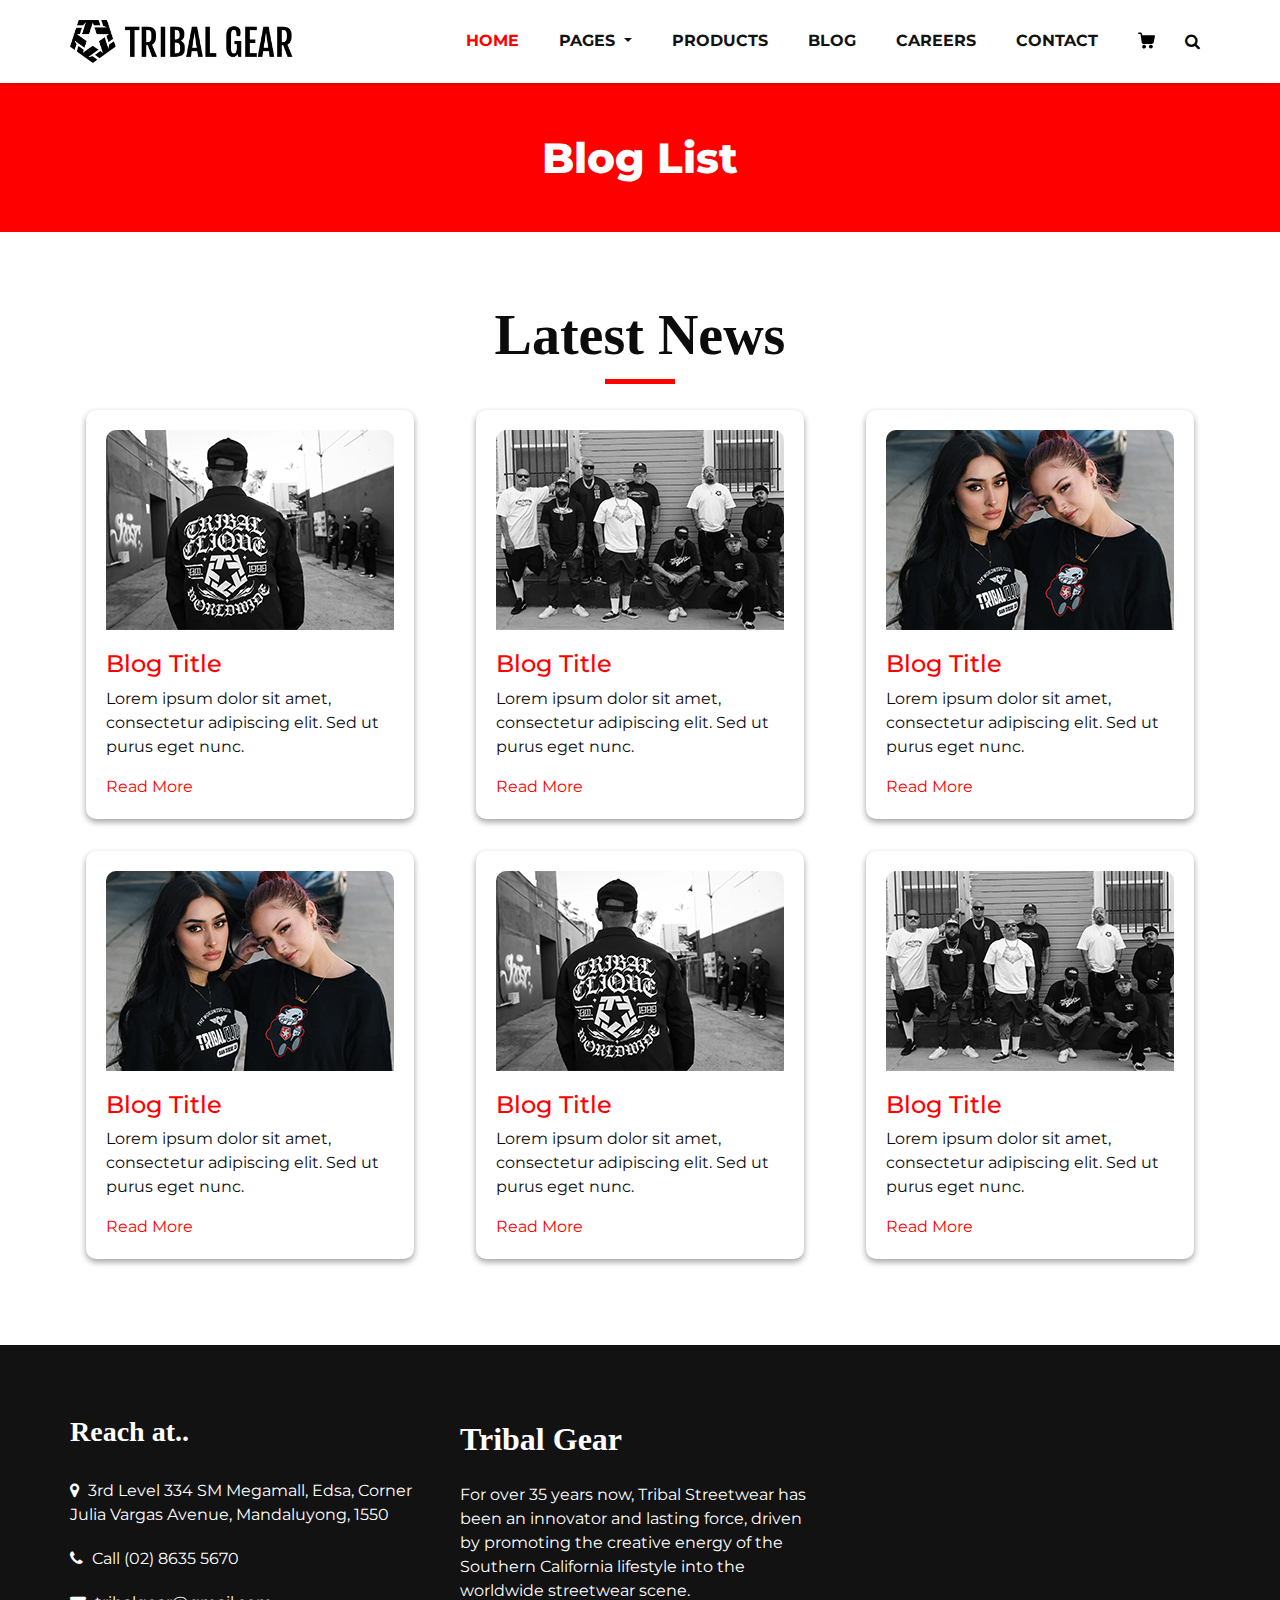
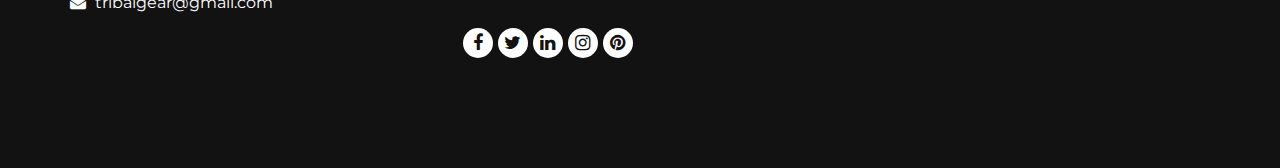
<file: blog_list.html>
<!DOCTYPE html>
<html>

<head>
   <!-- Basic -->
   <meta charset="utf-8" />
   <meta http-equiv="X-UA-Compatible" content="IE=edge" />
   <!-- Mobile Metas -->
   <meta name="viewport" content="width=device-width, initial-scale=1, shrink-to-fit=no" />
   <!-- Site Metas -->
   <meta name="keywords" content="" />
   <meta name="description" content="" />
   <meta name="author" content="" />
   <link rel="shortcut icon" href="images/favicon.png" type="">
   <title>Tribal Gear - Since 1989</title>
   <!-- bootstrap core css -->
   <link rel="stylesheet" type="text/css" href="css/bootstrap.css" />
   <!-- font awesome style -->
   <link href="css/font-awesome.min.css" rel="stylesheet" />
   <!-- Custom styles -->
   <link href="css/style.css" rel="stylesheet" />
   <!-- responsive style -->
   <link href="css/responsive.css" rel="stylesheet" />
</head>

<body class="sub_page">
   <div class="hero_area">
      <!-- header section strats -->
      <header class="header_section">
         <div class="container">
            <nav class="navbar navbar-expand-lg custom_nav-container ">
               <a class="navbar-brand" href="index.html"><img width="250" src="images/logo.png" alt="#" /></a>
               <button class="navbar-toggler" type="button" data-toggle="collapse" data-target="#navbarSupportedContent"
                  aria-controls="navbarSupportedContent" aria-expanded="false" aria-label="Toggle navigation">
                  <span class=""> </span>
               </button>
               <div class="collapse navbar-collapse" id="navbarSupportedContent">
                  <ul class="navbar-nav">
                     <li class="nav-item active">
                        <a class="nav-link" href="index.html">Home <span class="sr-only">(current)</span></a>
                     </li>
                     <li class="nav-item dropdown">
                        <a class="nav-link dropdown-toggle" href="#" data-toggle="dropdown" role="button"
                           aria-haspopup="true" aria-expanded="true"> <span class="nav-label">Pages <span
                                 class="caret"></span></a>
                        <ul class="dropdown-menu">
                           <li><a href="about.html">About</a></li>
                           <li><a href="testimonial.html">Testimonial</a></li>
                        </ul>
                     </li>
                     <li class="nav-item">
                        <a class="nav-link" href="product.html">Products</a>
                     </li>
                     <li class="nav-item">
                        <a class="nav-link" href="blog_list.html">Blog</a>
                     </li>
                     <li class="nav-item">
                        <a class="nav-link" href="careers.html">Careers</a>
                     </li>
                     <li class="nav-item">
                        <a class="nav-link" href="contact.html">Contact</a>
                     </li>
                     <li class="nav-item">
                        <a class="nav-link" href="#">
                           <svg version="1.1" id="Capa_1" xmlns="http://www.w3.org/2000/svg"
                              xmlns:xlink="http://www.w3.org/1999/xlink" x="0px" y="0px" viewBox="0 0 456.029 456.029"
                              style="enable-background:new 0 0 456.029 456.029;" xml:space="preserve">
                              <g>
                                 <g>
                                    <path
                                       d="M345.6,338.862c-29.184,0-53.248,23.552-53.248,53.248c0,29.184,23.552,53.248,53.248,53.248
                                          c29.184,0,53.248-23.552,53.248-53.248C398.336,362.926,374.784,338.862,345.6,338.862z" />
                                 </g>
                              </g>
                              <g>
                                 <g>
                                    <path d="M439.296,84.91c-1.024,0-2.56-0.512-4.096-0.512H112.64l-5.12-34.304C104.448,27.566,84.992,10.67,61.952,10.67H20.48
                                          C9.216,10.67,0,19.886,0,31.15c0,11.264,9.216,20.48,20.48,20.48h41.472c2.56,0,4.608,2.048,5.12,4.608l31.744,216.064
                                          c4.096,27.136,27.648,47.616,55.296,47.616h212.992c26.624,0,49.664-18.944,55.296-45.056l33.28-166.4
                                          C457.728,97.71,450.56,86.958,439.296,84.91z" />
                                 </g>
                              </g>
                              <g>
                                 <g>
                                    <path
                                       d="M215.04,389.55c-1.024-28.16-24.576-50.688-52.736-50.688c-29.696,1.536-52.224,26.112-51.2,55.296
                                          c1.024,28.16,24.064,50.688,52.224,50.688h1.024C193.536,443.31,216.576,418.734,215.04,389.55z" />
                                 </g>
                              </g>
                              <g>
                              </g>
                              <g>
                              </g>
                              <g>
                              </g>
                              <g>
                              </g>
                              <g>
                              </g>
                              <g>
                              </g>
                              <g>
                              </g>
                              <g>
                              </g>
                              <g>
                              </g>
                              <g>
                              </g>
                              <g>
                              </g>
                              <g>
                              </g>
                              <g>
                              </g>
                              <g>
                              </g>
                              <g>
                              </g>
                           </svg>
                        </a>
                     </li>
                     <form class="form-inline">
                        <button class="btn  my-2 my-sm-0 nav_search-btn" type="submit">
                           <i class="fa fa-search" aria-hidden="true"></i>
                        </button>
                     </form>
                  </ul>
               </div>
            </nav>
         </div>
      </header>
      <!-- end header section -->
   </div>
   <!-- inner page section -->
   <section class="inner_page_head">
      <div class="container_fuild">
         <div class="row">
            <div class="col-md-12">
               <div class="full">
                  <h3>Blog List</h3>
               </div>
            </div>
         </div>
      </div>
   </section>
   <!-- end inner page section -->
   <!-- why section -->
   <section class="why_section layout_padding">
      <div class="container">
         <div class="heading_container heading_center">
            <h2>
               Latest News
            </h2>
         </div>

         <!-- Create a blog cards here -->
         <div class="row">
            <div class="col-md-4">
               <div class="why-box blog-card">
                  <div class="why-box-icon">
                     <img src="images/blog1.jpg" class="blog-img" alt="" />
                  </div>
                  <div class="why-box-content blog-content">
                     <h4>
                        <a href="blog_detail.html" style="color: #ff0000;">Blog Title</a>
                     </h4>
                     <p>
                        Lorem ipsum dolor sit amet, consectetur adipiscing elit. Sed ut purus eget nunc.
                     </p>
                     <a href="blog_detail.html" style="color: #ff0000;" class="read_more">
                        Read More
                     </a>
                  </div>
               </div>
            </div>

            <div class="col-md-4">
               <div class="why-box blog-card">
                  <div class="why-box-icon">
                     <img src="images/blog2.jpg" class="blog-img" alt="" />
                  </div>
                  <div class="why-box-content blog-content">
                     <h4>
                        <a href="blog_detail.html" style="color: #ff0000;">Blog Title</a>
                     </h4>
                     <p>
                        Lorem ipsum dolor sit amet, consectetur adipiscing elit. Sed ut purus eget nunc.
                     </p>
                     <a href="blog_detail.html" style="color: #ff0000;" class="read_more">
                        Read More
                     </a>
                  </div>
               </div>
            </div>

            <div class="col-md-4">
               <div class="why-box blog-card">
                  <div class="why-box-icon">
                     <img src="images/blog3.jpg" class="blog-img" alt="" />
                  </div>
                  <div class="why-box-content blog-content">
                     <h4>
                        <a href="blog_detail.html" style="color: #ff0000;">Blog Title</a>
                     </h4>
                     <p>
                        Lorem ipsum dolor sit amet, consectetur adipiscing elit. Sed ut purus eget nunc.
                     </p>
                     <a href="blog_detail.html" style="color: #ff0000;" class="read_more">
                        Read More
                     </a>
                  </div>
               </div>
            </div>

            <div class="col-md-4">
               <div class="why-box blog-card">
                  <div class="why-box-icon">
                     <img src="images/blog3.jpg" class="blog-img" alt="" />
                  </div>
                  <div class="why-box-content blog-content">
                     <h4>
                        <a href="blog_detail.html" style="color: #ff0000;">Blog Title</a>
                     </h4>
                     <p>
                        Lorem ipsum dolor sit amet, consectetur adipiscing elit. Sed ut purus eget nunc.
                     </p>
                     <a href="blog_detail.html" style="color: #ff0000;" class="read_more">
                        Read More
                     </a>
                  </div>
               </div>
            </div>

            <div class="col-md-4">
               <div class="why-box blog-card">
                  <div class="why-box-icon">
                     <img src="images/blog1.jpg" class="blog-img" alt="" />
                  </div>
                  <div class="why-box-content blog-content">
                     <h4>
                        <a href="blog_detail.html" style="color: #ff0000;">Blog Title</a>
                     </h4>
                     <p>
                        Lorem ipsum dolor sit amet, consectetur adipiscing elit. Sed ut purus eget nunc.
                     </p>
                     <a href="blog_detail.html" style="color: #ff0000;" class="read_more">
                        Read More
                     </a>
                  </div>
               </div>
            </div>

            <div class="col-md-4">
               <div class="why-box blog-card">
                  <div class="why-box-icon">
                     <img src="images/blog2.jpg" class="blog-img" alt="" />
                  </div>
                  <div class="why-box-content blog-content">
                     <h4>
                        <a href="blog_detail.html" style="color: #ff0000;">Blog Title</a>
                     </h4>
                     <p>
                        Lorem ipsum dolor sit amet, consectetur adipiscing elit. Sed ut purus eget nunc.
                     </p>
                     <a href="blog_detail.html" style="color: #ff0000;" class="read_more">
                        Read More
                     </a>
                  </div>
               </div>
            </div>

         </div>
   </section>
   <!-- end why section -->
   <!-- footer section -->
   <footer class="footer_section">
      <div class="container">
         <div class="row">
            <div class="col-md-4 footer-col">
               <div class="footer_contact">
                  <h4>
                     Reach at..
                  </h4>
                  <div class="contact_link_box">
                     <a href="https://maps.app.goo.gl/N6vBjPChumAEEA9p7" target="_blank">
                        <i class="fa fa-map-marker" aria-hidden="true"></i>
                        <span>
                           3rd Level 334 SM Megamall, Edsa, Corner Julia Vargas Avenue, Mandaluyong, 1550
                        </span>
                     </a>
                     <a href="tel:(02) 8635 5670">
                        <i class="fa fa-phone" aria-hidden="true"></i>
                        <span>
                           Call (02) 8635 5670
                        </span>
                     </a>
                     <a href="mailto:tribalgear@gmail.com">
                        <i class="fa fa-envelope" aria-hidden="true"></i>
                        <span>
                           tribalgear@gmail.com
                        </span>
                     </a>
                  </div>
               </div>
            </div>
            <div class="col-md-4 footer-col">
               <div class="footer_detail">
                  <a href="index.html" class="footer-logo">
                     Tribal Gear
                  </a>
                  <p>
                     For over 35 years now, Tribal Streetwear has been an innovator and lasting force, driven by
                     promoting the creative energy of the Southern California lifestyle into the worldwide streetwear
                     scene.
                  </p>
                  <div class="footer_social">
                     <a href="">
                        <i class="fa fa-facebook" aria-hidden="true"></i>
                     </a>
                     <a href="">
                        <i class="fa fa-twitter" aria-hidden="true"></i>
                     </a>
                     <a href="">
                        <i class="fa fa-linkedin" aria-hidden="true"></i>
                     </a>
                     <a href="">
                        <i class="fa fa-instagram" aria-hidden="true"></i>
                     </a>
                     <a href="">
                        <i class="fa fa-pinterest" aria-hidden="true"></i>
                     </a>
                  </div>
               </div>
            </div>
            <div class="col-md-4 footer-col">
               <div class="map_container">
                  <div class="map">
                     <div id="googleMap"><iframe
                           src="https://www.google.com/maps/embed?pb=!1m18!1m12!1m3!1d494662.96571632725!2d120.74431351570448!3d14.395172994452913!2m3!1f0!2f0!3f0!3m2!1i1024!2i768!4f13.1!3m3!1m2!1s0x3397c815f953df7f%3A0x617cfa71c24d5a27!2sTribal!5e0!3m2!1sen!2sph!4v1714876956960!5m2!1sen!2sph"
                           width="400" height="300" style="border:0;" allowfullscreen="" loading="lazy"
                           referrerpolicy="no-referrer-when-downgrade"></iframe></div>
                  </div>
               </div>
            </div>
         </div>
      </div>
   </footer>
   <!-- footer section -->
   <!-- jQery -->
   <script src="js/jquery-3.4.1.min.js"></script>
   <!-- popper js -->
   <script src="js/popper.min.js"></script>
   <!-- bootstrap js -->
   <script src="js/bootstrap.js"></script>
   <!-- custom js -->
   <script src="js/custom.js"></script>
</body>

</html>
</file>
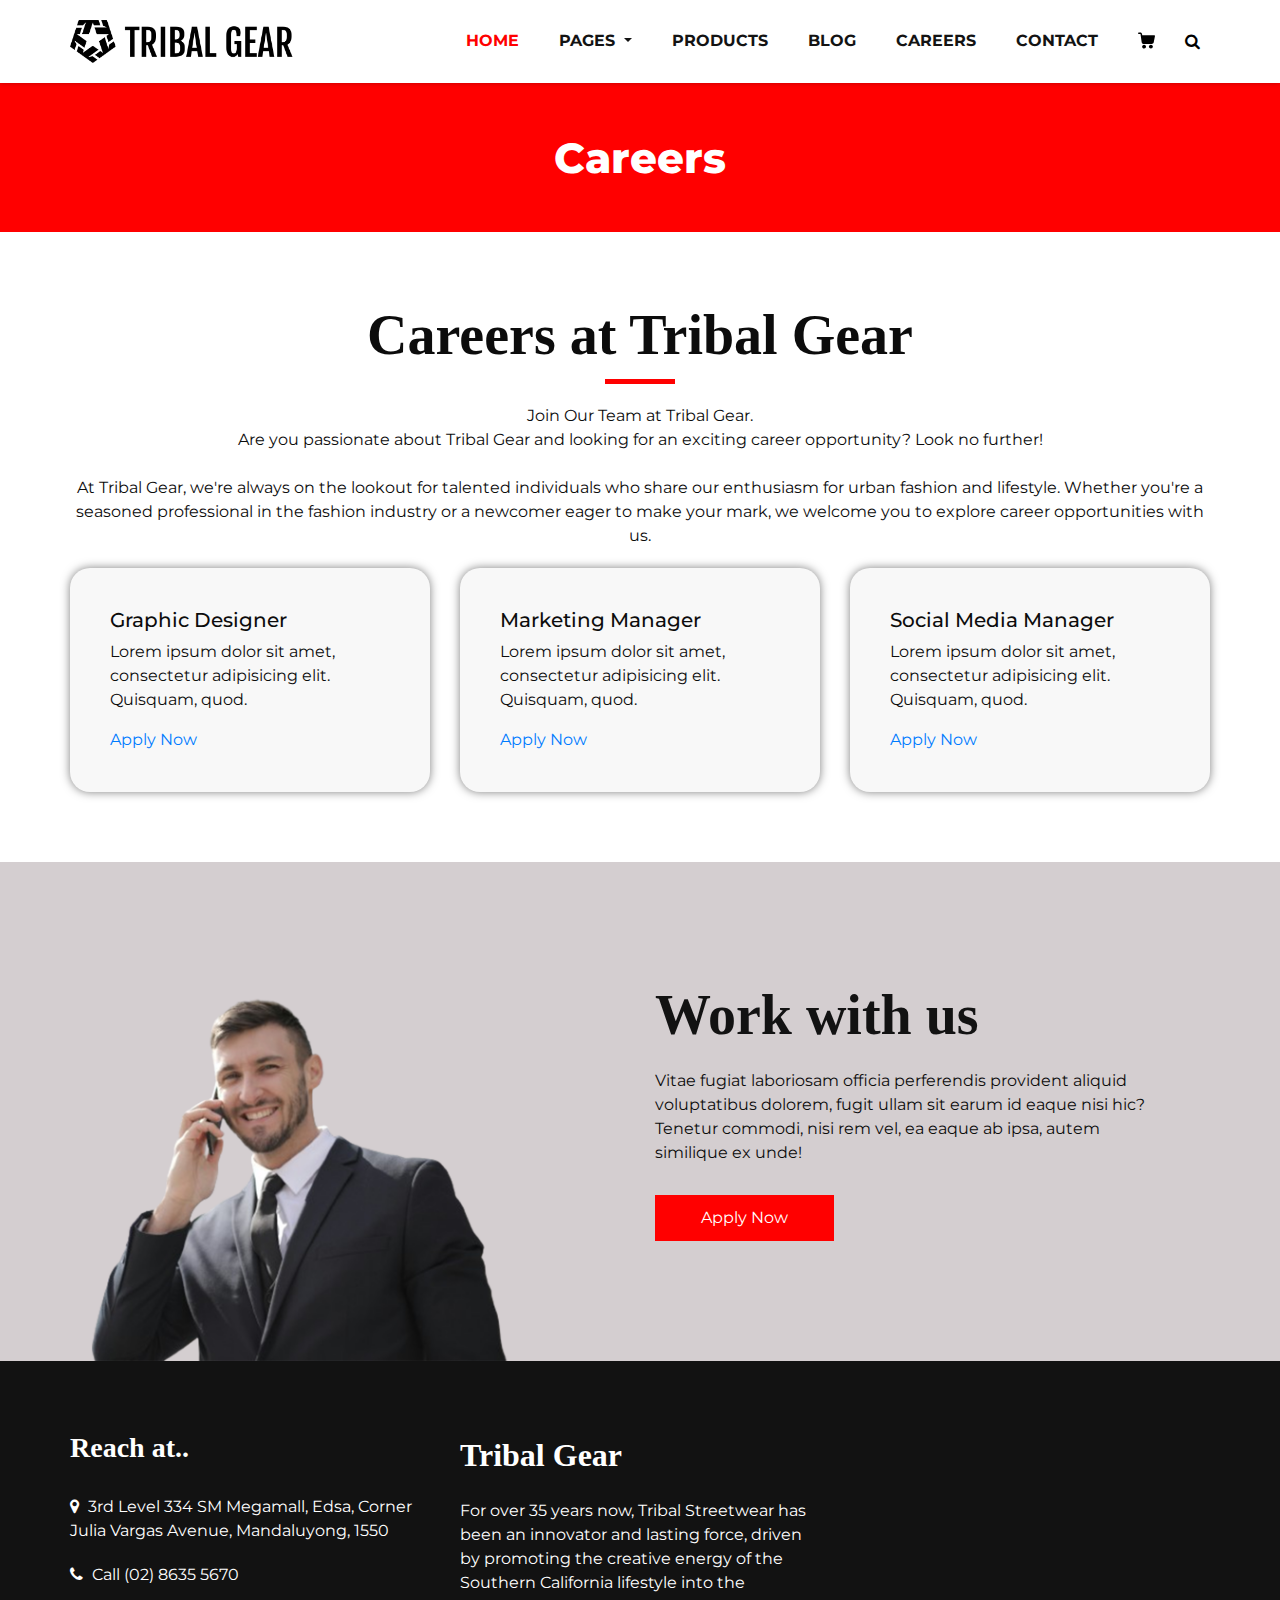
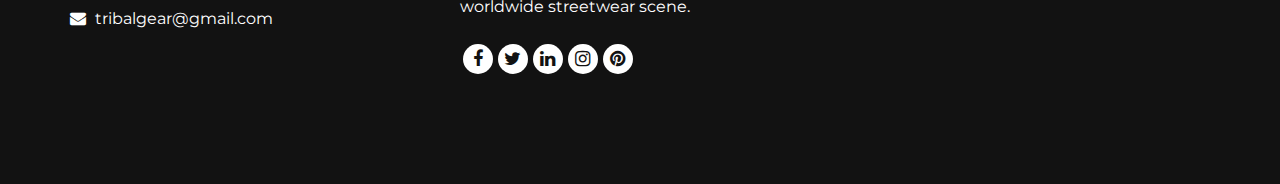
<file: careers.html>
<!DOCTYPE html>
<html>

<head>
   <!-- Basic -->
   <meta charset="utf-8" />
   <meta http-equiv="X-UA-Compatible" content="IE=edge" />
   <!-- Mobile Metas -->
   <meta name="viewport" content="width=device-width, initial-scale=1, shrink-to-fit=no" />
   <!-- Site Metas -->
   <meta name="keywords" content="" />
   <meta name="description" content="" />
   <meta name="author" content="" />
   <link rel="shortcut icon" href="images/favicon.png" type="">
   <title>Tribal Gear - Since 1989</title>
   <!-- bootstrap core css -->
   <link rel="stylesheet" type="text/css" href="css/bootstrap.css" />
   <!-- font awesome style -->
   <link href="css/font-awesome.min.css" rel="stylesheet" />
   <!-- Custom styles -->
   <link href="css/style.css" rel="stylesheet" />
   <!-- responsive style -->
   <link href="css/responsive.css" rel="stylesheet" />
</head>

<body class="sub_page">
   <div class="hero_area">
      <!-- header section strats -->
      <header class="header_section">
         <div class="container">
            <nav class="navbar navbar-expand-lg custom_nav-container ">
               <a class="navbar-brand" href="index.html"><img width="250" src="images/logo.png" alt="#" /></a>
               <button class="navbar-toggler" type="button" data-toggle="collapse" data-target="#navbarSupportedContent"
                  aria-controls="navbarSupportedContent" aria-expanded="false" aria-label="Toggle navigation">
                  <span class=""> </span>
               </button>
               <div class="collapse navbar-collapse" id="navbarSupportedContent">
                  <ul class="navbar-nav">
                     <li class="nav-item active">
                        <a class="nav-link" href="index.html">Home <span class="sr-only">(current)</span></a>
                     </li>
                     <li class="nav-item dropdown">
                        <a class="nav-link dropdown-toggle" href="#" data-toggle="dropdown" role="button"
                           aria-haspopup="true" aria-expanded="true"> <span class="nav-label">Pages <span
                                 class="caret"></span></a>
                        <ul class="dropdown-menu">
                           <li><a href="about.html">About</a></li>
                           <li><a href="testimonial.html">Testimonial</a></li>
                        </ul>
                     </li>
                     <li class="nav-item">
                        <a class="nav-link" href="product.html">Products</a>
                     </li>
                     <li class="nav-item">
                        <a class="nav-link" href="blog_list.html">Blog</a>
                     </li>
                     <li class="nav-item">
                        <a class="nav-link" href="careers.html">Careers</a>
                     </li>
                     <li class="nav-item">
                        <a class="nav-link" href="contact.html">Contact</a>
                     </li>
                     <li class="nav-item">
                        <a class="nav-link" href="#">
                           <svg version="1.1" id="Capa_1" xmlns="http://www.w3.org/2000/svg"
                              xmlns:xlink="http://www.w3.org/1999/xlink" x="0px" y="0px" viewBox="0 0 456.029 456.029"
                              style="enable-background:new 0 0 456.029 456.029;" xml:space="preserve">
                              <g>
                                 <g>
                                    <path
                                       d="M345.6,338.862c-29.184,0-53.248,23.552-53.248,53.248c0,29.184,23.552,53.248,53.248,53.248
                                          c29.184,0,53.248-23.552,53.248-53.248C398.336,362.926,374.784,338.862,345.6,338.862z" />
                                 </g>
                              </g>
                              <g>
                                 <g>
                                    <path d="M439.296,84.91c-1.024,0-2.56-0.512-4.096-0.512H112.64l-5.12-34.304C104.448,27.566,84.992,10.67,61.952,10.67H20.48
                                          C9.216,10.67,0,19.886,0,31.15c0,11.264,9.216,20.48,20.48,20.48h41.472c2.56,0,4.608,2.048,5.12,4.608l31.744,216.064
                                          c4.096,27.136,27.648,47.616,55.296,47.616h212.992c26.624,0,49.664-18.944,55.296-45.056l33.28-166.4
                                          C457.728,97.71,450.56,86.958,439.296,84.91z" />
                                 </g>
                              </g>
                              <g>
                                 <g>
                                    <path
                                       d="M215.04,389.55c-1.024-28.16-24.576-50.688-52.736-50.688c-29.696,1.536-52.224,26.112-51.2,55.296
                                          c1.024,28.16,24.064,50.688,52.224,50.688h1.024C193.536,443.31,216.576,418.734,215.04,389.55z" />
                                 </g>
                              </g>
                              <g>
                              </g>
                              <g>
                              </g>
                              <g>
                              </g>
                              <g>
                              </g>
                              <g>
                              </g>
                              <g>
                              </g>
                              <g>
                              </g>
                              <g>
                              </g>
                              <g>
                              </g>
                              <g>
                              </g>
                              <g>
                              </g>
                              <g>
                              </g>
                              <g>
                              </g>
                              <g>
                              </g>
                              <g>
                              </g>
                           </svg>
                        </a>
                     </li>
                     <form class="form-inline">
                        <button class="btn  my-2 my-sm-0 nav_search-btn" type="submit">
                           <i class="fa fa-search" aria-hidden="true"></i>
                        </button>
                     </form>
                  </ul>
               </div>
            </nav>
         </div>
      </header>
      <!-- end header section -->
   </div>
   <!-- inner page section -->
   <section class="inner_page_head">
      <div class="container_fuild">
         <div class="row">
            <div class="col-md-12">
               <div class="full">
                  <h3>Careers</h3>
               </div>
            </div>
         </div>
      </div>
   </section>
   <!-- end inner page section -->
   <!-- why section -->
   <section class="why_section layout_padding">
      <div class="container">
         <div class="heading_container heading_center">
            <h2>
               Careers at Tribal Gear
            </h2>
            <p>
               Join Our Team at Tribal Gear. <br>
               Are you passionate about Tribal Gear and looking for an exciting career opportunity? Look no further!
               <br>
               <br>
               At Tribal Gear, we're always on the lookout for talented individuals who share our enthusiasm for urban
               fashion and lifestyle. Whether you're a seasoned professional in the fashion industry or a newcomer eager
               to make your mark, we welcome you to explore career opportunities with us.
            </p>
         </div>
         <div class="row">

            <div class="col-md-4">
               <!-- Create a career section here -->
               <div class="career_box">
                  <div class="career_detail">
                     <h5>
                        Graphic Designer
                     </h5>
                     <p>
                        Lorem ipsum dolor sit amet, consectetur adipisicing elit. Quisquam, quod.
                     </p>
                     <a href="">
                        Apply Now
                     </a>
                  </div>
               </div>
            </div>

            <div class="col-md-4">

               <div class="career_box">
                  <div class="career_detail">
                     <h5>
                        Marketing Manager
                     </h5>
                     <p>
                        Lorem ipsum dolor sit amet, consectetur adipisicing elit. Quisquam, quod.
                     </p>
                     <a href="">
                        Apply Now
                     </a>
                  </div>
               </div>

            </div>

            <div class="col-md-4">

               <div class="career_box">
                  <div class="career_detail">
                     <h5>
                        Social Media Manager
                     </h5>
                     <p>
                        Lorem ipsum dolor sit amet, consectetur adipisicing elit. Quisquam, quod.
                     </p>
                     <a href="">
                        Apply Now
                     </a>
                  </div>
               </div>

            </div>

         </div>
      </div>
   </section>
   <!-- end why section -->
   <!-- arrival section -->
   <section class="arrival_section">
      <div class="container">
         <div class="box">
            <div class="arrival_bg_box">
               <img src="images/career-bg.png" alt="">
            </div>

            <div class="row" style="position: relative; z-index: 2;">
               <div class="col-md-6 ml-auto">
                  <div class="heading_container remove_line_bt">
                     <h2>
                        Work with us
                     </h2>
                  </div>
                  <p style="margin-top: 20px;margin-bottom: 30px;">
                     Vitae fugiat laboriosam officia perferendis provident aliquid voluptatibus dolorem, fugit
                     ullam sit earum id eaque nisi hic? Tenetur commodi, nisi rem vel, ea eaque ab ipsa, autem
                     similique ex unde!
                  </p>
                  <a href="">
                     Apply Now
                  </a>
               </div>
            </div>
         </div>
      </div>
   </section>
   <!-- end arrival section -->
   <!-- footer section -->
   <footer class="footer_section">
      <div class="container">
         <div class="row">
            <div class="col-md-4 footer-col">
               <div class="footer_contact">
                  <h4>
                     Reach at..
                  </h4>
                  <div class="contact_link_box">
                     <a href="https://maps.app.goo.gl/N6vBjPChumAEEA9p7" target="_blank">
                        <i class="fa fa-map-marker" aria-hidden="true"></i>
                        <span>
                           3rd Level 334 SM Megamall, Edsa, Corner Julia Vargas Avenue, Mandaluyong, 1550
                        </span>
                     </a>
                     <a href="tel:(02) 8635 5670">
                        <i class="fa fa-phone" aria-hidden="true"></i>
                        <span>
                           Call (02) 8635 5670
                        </span>
                     </a>
                     <a href="mailto:tribalgear@gmail.com">
                        <i class="fa fa-envelope" aria-hidden="true"></i>
                        <span>
                           tribalgear@gmail.com
                        </span>
                     </a>
                  </div>
               </div>
            </div>
            <div class="col-md-4 footer-col">
               <div class="footer_detail">
                  <a href="index.html" class="footer-logo">
                     Tribal Gear
                  </a>
                  <p>
                     For over 35 years now, Tribal Streetwear has been an innovator and lasting force, driven by
                     promoting the creative energy of the Southern California lifestyle into the worldwide streetwear
                     scene.
                  </p>
                  <div class="footer_social">
                     <a href="">
                        <i class="fa fa-facebook" aria-hidden="true"></i>
                     </a>
                     <a href="">
                        <i class="fa fa-twitter" aria-hidden="true"></i>
                     </a>
                     <a href="">
                        <i class="fa fa-linkedin" aria-hidden="true"></i>
                     </a>
                     <a href="">
                        <i class="fa fa-instagram" aria-hidden="true"></i>
                     </a>
                     <a href="">
                        <i class="fa fa-pinterest" aria-hidden="true"></i>
                     </a>
                  </div>
               </div>
            </div>
            <div class="col-md-4 footer-col">
               <div class="map_container">
                  <div class="map">
                     <div id="googleMap"><iframe
                           src="https://www.google.com/maps/embed?pb=!1m18!1m12!1m3!1d494662.96571632725!2d120.74431351570448!3d14.395172994452913!2m3!1f0!2f0!3f0!3m2!1i1024!2i768!4f13.1!3m3!1m2!1s0x3397c815f953df7f%3A0x617cfa71c24d5a27!2sTribal!5e0!3m2!1sen!2sph!4v1714876956960!5m2!1sen!2sph"
                           width="400" height="300" style="border:0;" allowfullscreen="" loading="lazy"
                           referrerpolicy="no-referrer-when-downgrade"></iframe></div>
                  </div>
               </div>
            </div>
         </div>
      </div>
   </footer>
   <!-- footer section -->
   <!-- jQery -->
   <script src="js/jquery-3.4.1.min.js"></script>
   <!-- popper js -->
   <script src="js/popper.min.js"></script>
   <!-- bootstrap js -->
   <script src="js/bootstrap.js"></script>
   <!-- custom js -->
   <script src="js/custom.js"></script>
</body>

</html>
</file>
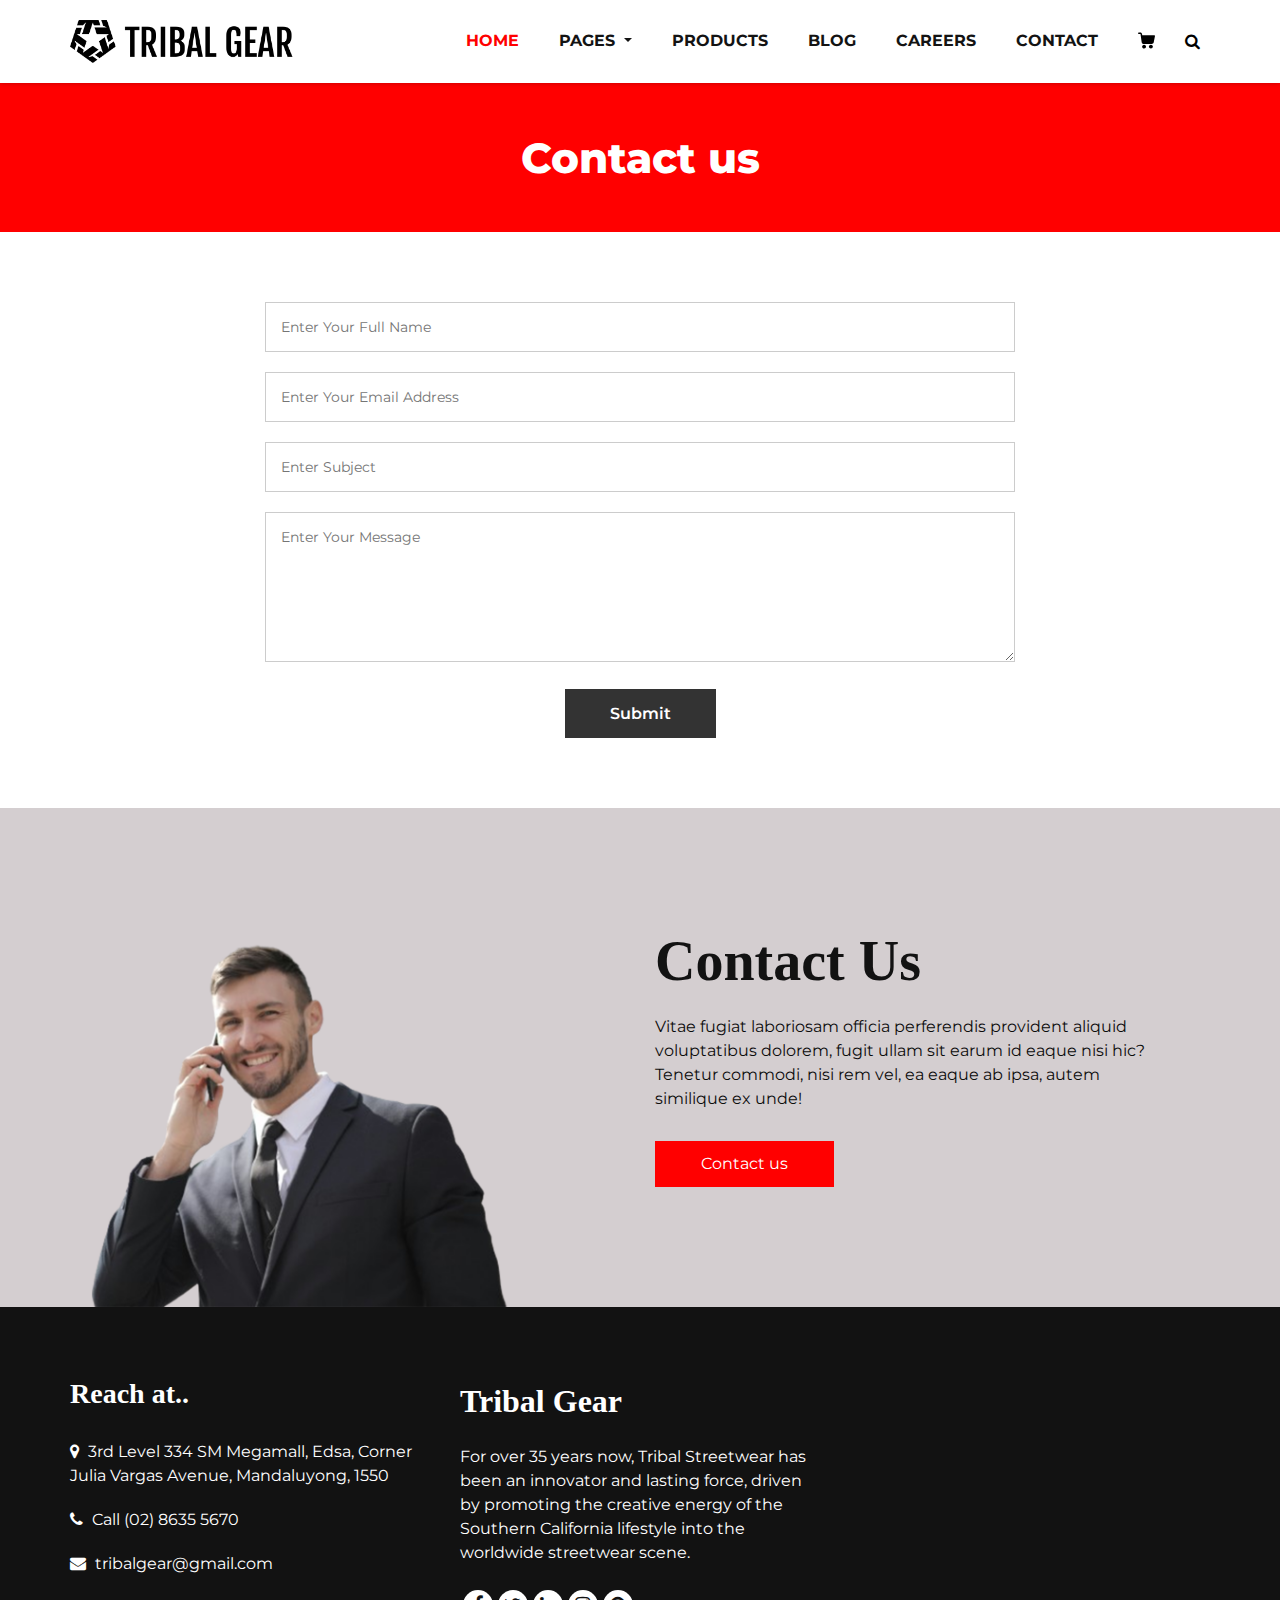
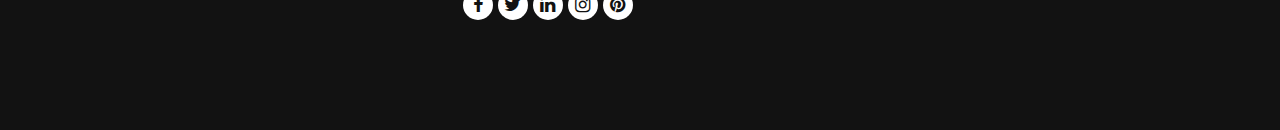
<file: contact.html>
<!DOCTYPE html>
<html>

<head>
   <!-- Basic -->
   <meta charset="utf-8" />
   <meta http-equiv="X-UA-Compatible" content="IE=edge" />
   <!-- Mobile Metas -->
   <meta name="viewport" content="width=device-width, initial-scale=1, shrink-to-fit=no" />
   <!-- Site Metas -->
   <meta name="keywords" content="" />
   <meta name="description" content="" />
   <meta name="author" content="" />
   <link rel="shortcut icon" href="images/favicon.png" type="">
   <title>Tribal Gear - Since 1989</title>
   <!-- bootstrap core css -->
   <link rel="stylesheet" type="text/css" href="css/bootstrap.css" />
   <!-- font awesome style -->
   <link href="css/font-awesome.min.css" rel="stylesheet" />
   <!-- Custom styles -->
   <link href="css/style.css" rel="stylesheet" />
   <!-- responsive style -->
   <link href="css/responsive.css" rel="stylesheet" />
</head>

<body class="sub_page">
   <div class="hero_area">
      <!-- header section strats -->
      <header class="header_section">
         <div class="container">
            <nav class="navbar navbar-expand-lg custom_nav-container ">
               <a class="navbar-brand" href="index.html"><img width="250" src="images/logo.png" alt="#" /></a>
               <button class="navbar-toggler" type="button" data-toggle="collapse" data-target="#navbarSupportedContent"
                  aria-controls="navbarSupportedContent" aria-expanded="false" aria-label="Toggle navigation">
                  <span class=""> </span>
               </button>
               <div class="collapse navbar-collapse" id="navbarSupportedContent">
                  <ul class="navbar-nav">
                     <li class="nav-item active">
                        <a class="nav-link" href="index.html">Home <span class="sr-only">(current)</span></a>
                     </li>
                     <li class="nav-item dropdown">
                        <a class="nav-link dropdown-toggle" href="#" data-toggle="dropdown" role="button"
                           aria-haspopup="true" aria-expanded="true"> <span class="nav-label">Pages <span
                                 class="caret"></span></a>
                        <ul class="dropdown-menu">
                           <li><a href="about.html">About</a></li>
                           <li><a href="testimonial.html">Testimonial</a></li>
                        </ul>
                     </li>
                     <li class="nav-item">
                        <a class="nav-link" href="product.html">Products</a>
                     </li>
                     <li class="nav-item">
                        <a class="nav-link" href="blog_list.html">Blog</a>
                     </li>
                     <li class="nav-item">
                        <a class="nav-link" href="careers.html">Careers</a>
                     </li>
                     <li class="nav-item">
                        <a class="nav-link" href="contact.html">Contact</a>
                     </li>
                     <li class="nav-item">
                        <a class="nav-link" href="#">
                           <svg version="1.1" id="Capa_1" xmlns="http://www.w3.org/2000/svg"
                              xmlns:xlink="http://www.w3.org/1999/xlink" x="0px" y="0px" viewBox="0 0 456.029 456.029"
                              style="enable-background:new 0 0 456.029 456.029;" xml:space="preserve">
                              <g>
                                 <g>
                                    <path
                                       d="M345.6,338.862c-29.184,0-53.248,23.552-53.248,53.248c0,29.184,23.552,53.248,53.248,53.248
                                          c29.184,0,53.248-23.552,53.248-53.248C398.336,362.926,374.784,338.862,345.6,338.862z" />
                                 </g>
                              </g>
                              <g>
                                 <g>
                                    <path d="M439.296,84.91c-1.024,0-2.56-0.512-4.096-0.512H112.64l-5.12-34.304C104.448,27.566,84.992,10.67,61.952,10.67H20.48
                                          C9.216,10.67,0,19.886,0,31.15c0,11.264,9.216,20.48,20.48,20.48h41.472c2.56,0,4.608,2.048,5.12,4.608l31.744,216.064
                                          c4.096,27.136,27.648,47.616,55.296,47.616h212.992c26.624,0,49.664-18.944,55.296-45.056l33.28-166.4
                                          C457.728,97.71,450.56,86.958,439.296,84.91z" />
                                 </g>
                              </g>
                              <g>
                                 <g>
                                    <path
                                       d="M215.04,389.55c-1.024-28.16-24.576-50.688-52.736-50.688c-29.696,1.536-52.224,26.112-51.2,55.296
                                          c1.024,28.16,24.064,50.688,52.224,50.688h1.024C193.536,443.31,216.576,418.734,215.04,389.55z" />
                                 </g>
                              </g>
                              <g>
                              </g>
                              <g>
                              </g>
                              <g>
                              </g>
                              <g>
                              </g>
                              <g>
                              </g>
                              <g>
                              </g>
                              <g>
                              </g>
                              <g>
                              </g>
                              <g>
                              </g>
                              <g>
                              </g>
                              <g>
                              </g>
                              <g>
                              </g>
                              <g>
                              </g>
                              <g>
                              </g>
                              <g>
                              </g>
                           </svg>
                        </a>
                     </li>
                     <form class="form-inline">
                        <button class="btn  my-2 my-sm-0 nav_search-btn" type="submit">
                           <i class="fa fa-search" aria-hidden="true"></i>
                        </button>
                     </form>
                  </ul>
               </div>
            </nav>
         </div>
      </header>
      <!-- end header section -->
   </div>
   <!-- inner page section -->
   <section class="inner_page_head">
      <div class="container_fuild">
         <div class="row">
            <div class="col-md-12">
               <div class="full">
                  <h3>Contact us</h3>
               </div>
            </div>
         </div>
      </div>
   </section>
   <!-- end inner page section -->
   <!-- why section -->
   <section class="why_section layout_padding">
      <div class="container">

         <div class="row">
            <div class="col-lg-8 offset-lg-2">
               <div class="full">
                  <form action="index.html">
                     <fieldset>
                        <input type="text" placeholder="Enter your full name" name="name" required />
                        <input type="email" placeholder="Enter your email address" name="email" required />
                        <input type="text" placeholder="Enter subject" name="subject" required />
                        <textarea placeholder="Enter your message" required></textarea>
                        <input type="submit" value="Submit" />
                     </fieldset>
                  </form>
               </div>
            </div>
         </div>
      </div>
   </section>
   <!-- end why section -->
   <!-- arrival section -->
   <section class="arrival_section">
      <div class="container">
         <div class="box">
            <div class="arrival_bg_box">
               <img src="images/career-bg.png" alt="">
            </div>
            <div class="row" style="position: relative; z-index: 2;">
               <div class="col-md-6 ml-auto">
                  <div class="heading_container remove_line_bt">
                     <h2>
                        Contact Us
                     </h2>
                  </div>
                  <p style="margin-top: 20px;margin-bottom: 30px;">
                     Vitae fugiat laboriosam officia perferendis provident aliquid voluptatibus dolorem, fugit
                     ullam sit earum id eaque nisi hic? Tenetur commodi, nisi rem vel, ea eaque ab ipsa, autem
                     similique ex unde!
                  </p>
                  <a href="">
                     Contact us
                  </a>
               </div>
            </div>
         </div>
      </div>
   </section>
   <!-- end arrival section -->
   <!-- footer section -->
   <footer class="footer_section">
      <div class="container">
         <div class="row">
            <div class="col-md-4 footer-col">
               <div class="footer_contact">
                  <h4>
                     Reach at..
                  </h4>
                  <div class="contact_link_box">
                     <a href="https://maps.app.goo.gl/N6vBjPChumAEEA9p7" target="_blank">
                        <i class="fa fa-map-marker" aria-hidden="true"></i>
                        <span>
                           3rd Level 334 SM Megamall, Edsa, Corner Julia Vargas Avenue, Mandaluyong, 1550
                        </span>
                     </a>
                     <a href="tel:(02) 8635 5670">
                        <i class="fa fa-phone" aria-hidden="true"></i>
                        <span>
                           Call (02) 8635 5670
                        </span>
                     </a>
                     <a href="mailto:tribalgear@gmail.com">
                        <i class="fa fa-envelope" aria-hidden="true"></i>
                        <span>
                           tribalgear@gmail.com
                        </span>
                     </a>
                  </div>
               </div>
            </div>
            <div class="col-md-4 footer-col">
               <div class="footer_detail">
                  <a href="index.html" class="footer-logo">
                     Tribal Gear
                  </a>
                  <p>
                     For over 35 years now, Tribal Streetwear has been an innovator and lasting force, driven by
                     promoting the creative energy of the Southern California lifestyle into the worldwide streetwear
                     scene.
                  </p>
                  <div class="footer_social">
                     <a href="">
                        <i class="fa fa-facebook" aria-hidden="true"></i>
                     </a>
                     <a href="">
                        <i class="fa fa-twitter" aria-hidden="true"></i>
                     </a>
                     <a href="">
                        <i class="fa fa-linkedin" aria-hidden="true"></i>
                     </a>
                     <a href="">
                        <i class="fa fa-instagram" aria-hidden="true"></i>
                     </a>
                     <a href="">
                        <i class="fa fa-pinterest" aria-hidden="true"></i>
                     </a>
                  </div>
               </div>
            </div>
            <div class="col-md-4 footer-col">
               <div class="map_container">
                  <div class="map">
                     <div id="googleMap"><iframe
                           src="https://www.google.com/maps/embed?pb=!1m18!1m12!1m3!1d494662.96571632725!2d120.74431351570448!3d14.395172994452913!2m3!1f0!2f0!3f0!3m2!1i1024!2i768!4f13.1!3m3!1m2!1s0x3397c815f953df7f%3A0x617cfa71c24d5a27!2sTribal!5e0!3m2!1sen!2sph!4v1714876956960!5m2!1sen!2sph"
                           width="400" height="300" style="border:0;" allowfullscreen="" loading="lazy"
                           referrerpolicy="no-referrer-when-downgrade"></iframe></div>
                  </div>
               </div>
            </div>
         </div>
      </div>
   </footer>
   <!-- footer section -->
   <!-- jQery -->
   <script src="js/jquery-3.4.1.min.js"></script>
   <!-- popper js -->
   <script src="js/popper.min.js"></script>
   <!-- bootstrap js -->
   <script src="js/bootstrap.js"></script>
   <!-- custom js -->
   <script src="js/custom.js"></script>
</body>

</html>
</file>
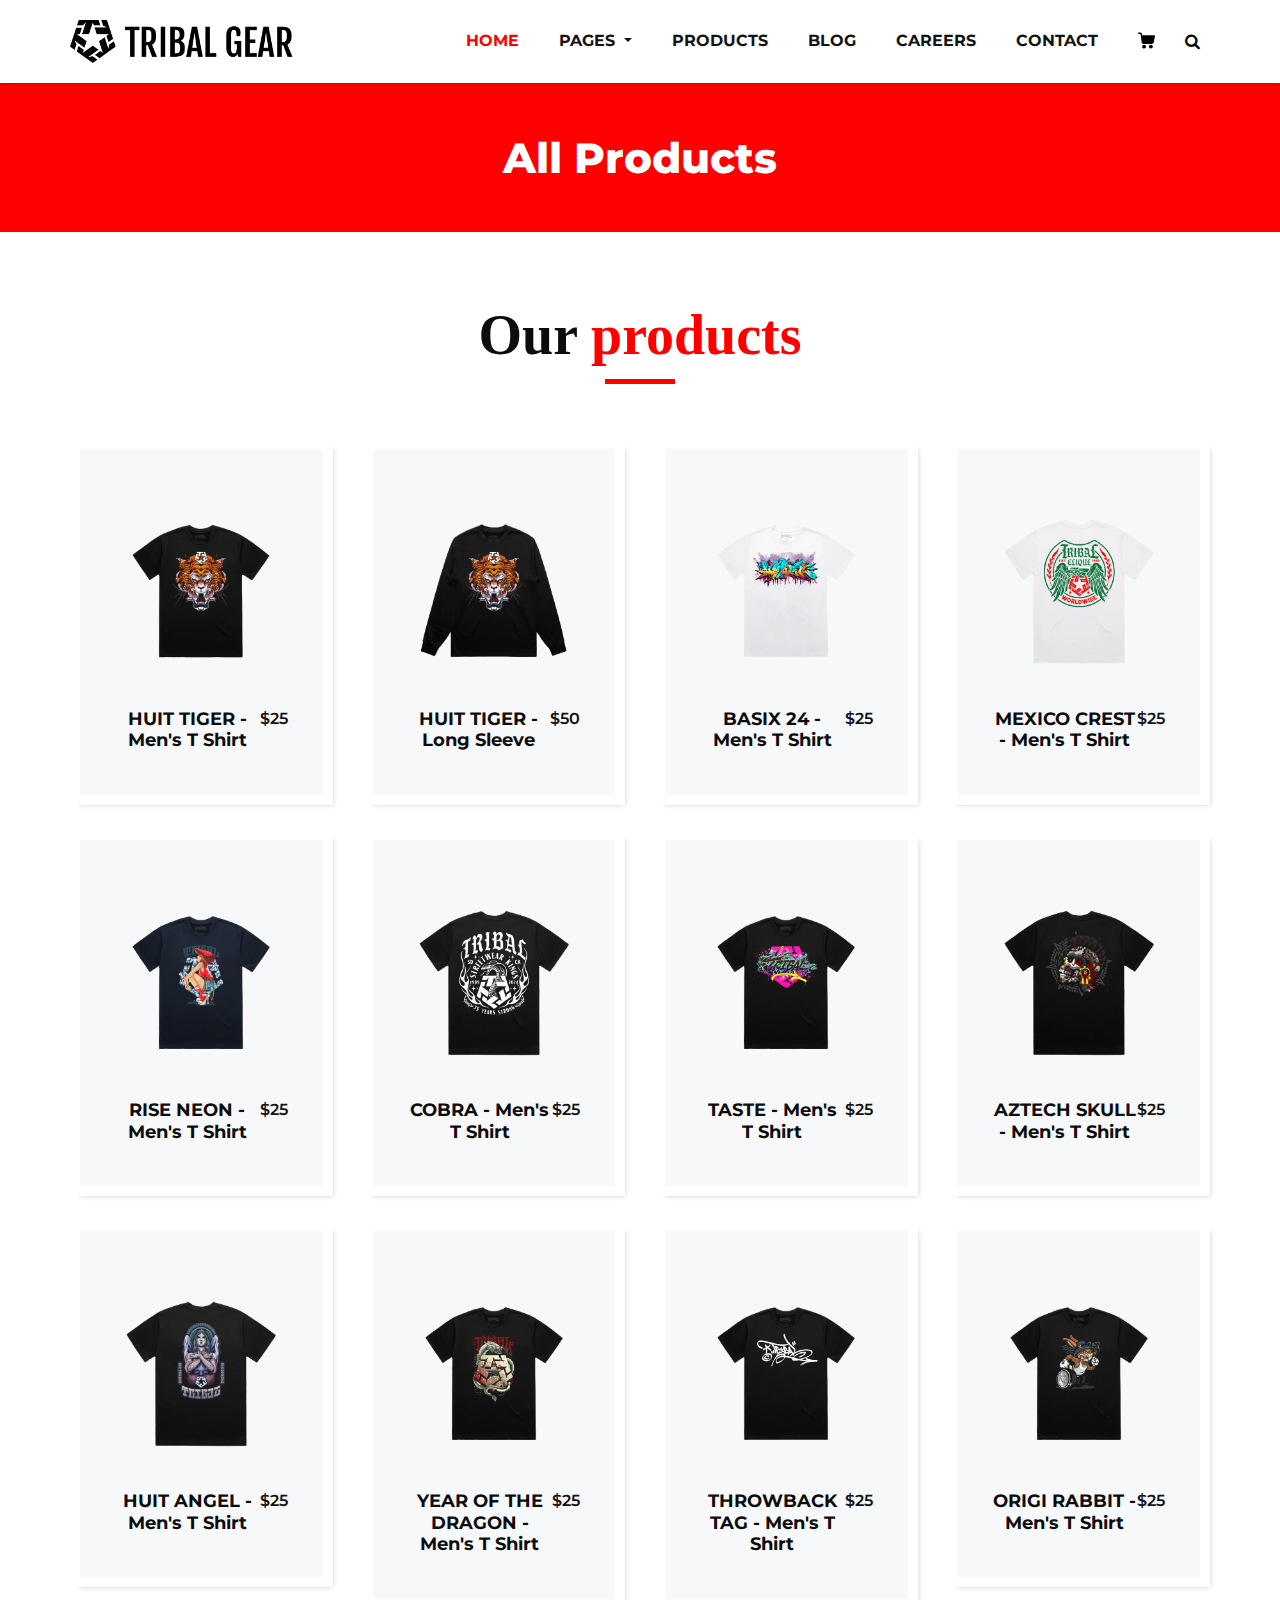
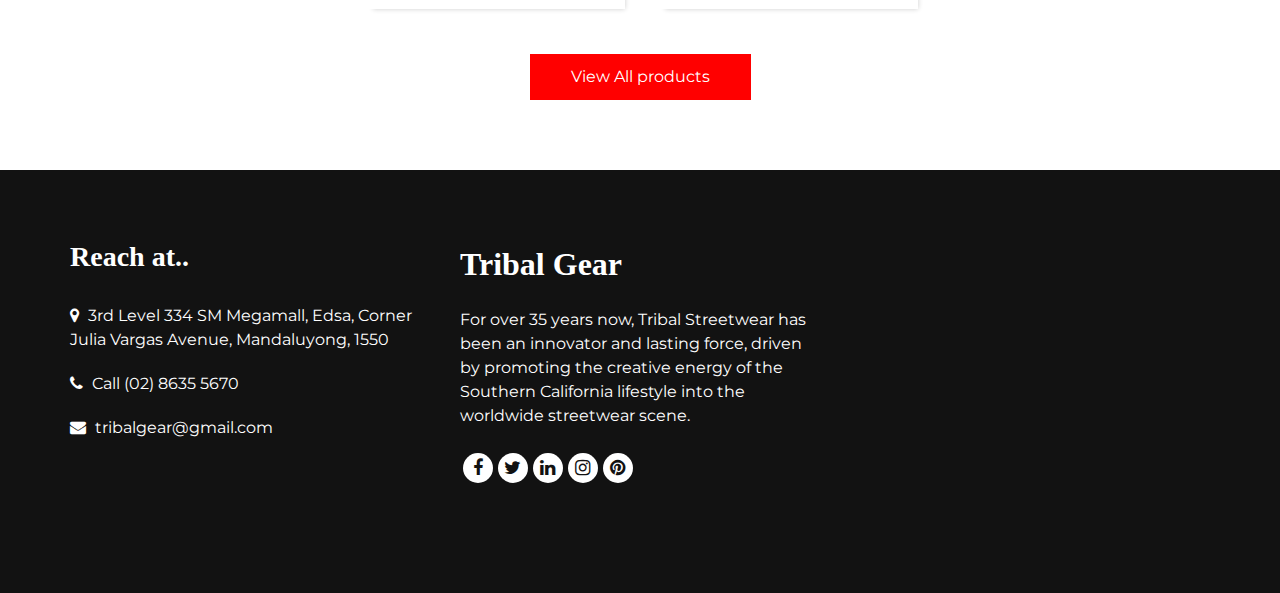
<file: product.html>
<!DOCTYPE html>
<html>

<head>
   <!-- Basic -->
   <meta charset="utf-8" />
   <meta http-equiv="X-UA-Compatible" content="IE=edge" />
   <!-- Mobile Metas -->
   <meta name="viewport" content="width=device-width, initial-scale=1, shrink-to-fit=no" />
   <!-- Site Metas -->
   <meta name="keywords" content="" />
   <meta name="description" content="" />
   <meta name="author" content="" />
   <link rel="shortcut icon" href="images/favicon.png" type="">
   <title>Tribal Gear - Since 1989</title>
   <!-- bootstrap core css -->
   <link rel="stylesheet" type="text/css" href="css/bootstrap.css" />
   <!-- font awesome style -->
   <link href="css/font-awesome.min.css" rel="stylesheet" />
   <!-- Custom styles -->
   <link href="css/style.css" rel="stylesheet" />
   <!-- responsive style -->
   <link href="css/responsive.css" rel="stylesheet" />
</head>

<body class="sub_page">
   <div class="hero_area">
      <!-- header section strats -->
      <header class="header_section">
         <div class="container">
            <nav class="navbar navbar-expand-lg custom_nav-container ">
               <a class="navbar-brand" href="index.html"><img width="250" src="images/logo.png" alt="#" /></a>
               <button class="navbar-toggler" type="button" data-toggle="collapse" data-target="#navbarSupportedContent"
                  aria-controls="navbarSupportedContent" aria-expanded="false" aria-label="Toggle navigation">
                  <span class=""> </span>
               </button>
               <div class="collapse navbar-collapse" id="navbarSupportedContent">
                  <ul class="navbar-nav">
                     <li class="nav-item active">
                        <a class="nav-link" href="index.html">Home <span class="sr-only">(current)</span></a>
                     </li>
                     <li class="nav-item dropdown">
                        <a class="nav-link dropdown-toggle" href="#" data-toggle="dropdown" role="button"
                           aria-haspopup="true" aria-expanded="true"> <span class="nav-label">Pages <span
                                 class="caret"></span></a>
                        <ul class="dropdown-menu">
                           <li><a href="about.html">About</a></li>
                           <li><a href="testimonial.html">Testimonial</a></li>
                        </ul>
                     </li>
                     <li class="nav-item">
                        <a class="nav-link" href="product.html">Products</a>
                     </li>
                     <li class="nav-item">
                        <a class="nav-link" href="blog_list.html">Blog</a>
                     </li>
                     <li class="nav-item">
                        <a class="nav-link" href="careers.html">Careers</a>
                     </li>
                     <li class="nav-item">
                        <a class="nav-link" href="contact.html">Contact</a>
                     </li>
                     <li class="nav-item">
                        <a class="nav-link" href="#">
                           <svg version="1.1" id="Capa_1" xmlns="http://www.w3.org/2000/svg"
                              xmlns:xlink="http://www.w3.org/1999/xlink" x="0px" y="0px" viewBox="0 0 456.029 456.029"
                              style="enable-background:new 0 0 456.029 456.029;" xml:space="preserve">
                              <g>
                                 <g>
                                    <path
                                       d="M345.6,338.862c-29.184,0-53.248,23.552-53.248,53.248c0,29.184,23.552,53.248,53.248,53.248
                                          c29.184,0,53.248-23.552,53.248-53.248C398.336,362.926,374.784,338.862,345.6,338.862z" />
                                 </g>
                              </g>
                              <g>
                                 <g>
                                    <path d="M439.296,84.91c-1.024,0-2.56-0.512-4.096-0.512H112.64l-5.12-34.304C104.448,27.566,84.992,10.67,61.952,10.67H20.48
                                          C9.216,10.67,0,19.886,0,31.15c0,11.264,9.216,20.48,20.48,20.48h41.472c2.56,0,4.608,2.048,5.12,4.608l31.744,216.064
                                          c4.096,27.136,27.648,47.616,55.296,47.616h212.992c26.624,0,49.664-18.944,55.296-45.056l33.28-166.4
                                          C457.728,97.71,450.56,86.958,439.296,84.91z" />
                                 </g>
                              </g>
                              <g>
                                 <g>
                                    <path
                                       d="M215.04,389.55c-1.024-28.16-24.576-50.688-52.736-50.688c-29.696,1.536-52.224,26.112-51.2,55.296
                                          c1.024,28.16,24.064,50.688,52.224,50.688h1.024C193.536,443.31,216.576,418.734,215.04,389.55z" />
                                 </g>
                              </g>
                              <g>
                              </g>
                              <g>
                              </g>
                              <g>
                              </g>
                              <g>
                              </g>
                              <g>
                              </g>
                              <g>
                              </g>
                              <g>
                              </g>
                              <g>
                              </g>
                              <g>
                              </g>
                              <g>
                              </g>
                              <g>
                              </g>
                              <g>
                              </g>
                              <g>
                              </g>
                              <g>
                              </g>
                              <g>
                              </g>
                           </svg>
                        </a>
                     </li>
                     <form class="form-inline">
                        <button class="btn  my-2 my-sm-0 nav_search-btn" type="submit">
                           <i class="fa fa-search" aria-hidden="true"></i>
                        </button>
                     </form>
                  </ul>
               </div>
            </nav>
         </div>
      </header>
      <!-- end header section -->
   </div>
   <!-- inner page section -->
   <section class="inner_page_head">
      <div class="container_fuild">
         <div class="row">
            <div class="col-md-12">
               <div class="full">
                  <h3>All Products</h3>
               </div>
            </div>
         </div>
      </div>
   </section>
   <!-- end inner page section -->
   <!-- product section -->
   <section class="product_section layout_padding">
      <div class="container">
         <div class="heading_container heading_center">
            <h2>
               Our <span>products</span>
            </h2>
         </div>
         <div class="row">
            <div class="col-sm-6 col-md-4 col-lg-3">
               <div class="box">
                  <div class="option_container">
                     <div class="options">
                        <a href="" class="option1">
                           Add To Cart
                        </a>
                        <a href="" class="option2">
                           Buy Now
                        </a>
                     </div>
                  </div>
                  <div class="img-box">
                     <img src="images/p1.png" alt="">
                  </div>
                  <div class="detail-box">
                     <h5>
                        HUIT TIGER - Men's T Shirt
                     </h5>
                     <h6>
                        $25
                     </h6>
                  </div>
               </div>
            </div>
            <div class="col-sm-6 col-md-4 col-lg-3">
               <div class="box">
                  <div class="option_container">
                     <div class="options">
                        <a href="" class="option1">
                           Add To Cart
                        </a>
                        <a href="" class="option2">
                           Buy Now
                        </a>
                     </div>
                  </div>
                  <div class="img-box">
                     <img src="images/p2.png" alt="">
                  </div>
                  <div class="detail-box">
                     <h5>
                        HUIT TIGER - Long Sleeve
                     </h5>
                     <h6>
                        $50
                     </h6>
                  </div>
               </div>
            </div>
            <div class="col-sm-6 col-md-4 col-lg-3">
               <div class="box">
                  <div class="option_container">
                     <div class="options">
                        <a href="" class="option1">
                           Add To Cart
                        </a>
                        <a href="" class="option2">
                           Buy Now
                        </a>
                     </div>
                  </div>
                  <div class="img-box">
                     <img src="images/p3.png" alt="">
                  </div>
                  <div class="detail-box">
                     <h5>
                        BASIX 24 - Men's T Shirt
                     </h5>
                     <h6>
                        $25
                     </h6>
                  </div>
               </div>
            </div>
            <div class="col-sm-6 col-md-4 col-lg-3">
               <div class="box">
                  <div class="option_container">
                     <div class="options">
                        <a href="" class="option1">
                           Add To Cart
                        </a>
                        <a href="" class="option2">
                           Buy Now
                        </a>
                     </div>
                  </div>
                  <div class="img-box">
                     <img src="images/p4.png" alt="">
                  </div>
                  <div class="detail-box">
                     <h5>
                        MEXICO CREST - Men's T Shirt
                     </h5>
                     <h6>
                        $25
                     </h6>
                  </div>
               </div>
            </div>
            <div class="col-sm-6 col-md-4 col-lg-3">
               <div class="box">
                  <div class="option_container">
                     <div class="options">
                        <a href="" class="option1">
                           Add To Cart
                        </a>
                        <a href="" class="option2">
                           Buy Now
                        </a>
                     </div>
                  </div>
                  <div class="img-box">
                     <img src="images/p5.png" alt="">
                  </div>
                  <div class="detail-box">
                     <h5>
                        RISE NEON - Men's T Shirt
                     </h5>
                     <h6>
                        $25
                     </h6>
                  </div>
               </div>
            </div>
            <div class="col-sm-6 col-md-4 col-lg-3">
               <div class="box">
                  <div class="option_container">
                     <div class="options">
                        <a href="" class="option1">
                           Add To Cart
                        </a>
                        <a href="" class="option2">
                           Buy Now
                        </a>
                     </div>
                  </div>
                  <div class="img-box">
                     <img src="images/p6.png" alt="">
                  </div>
                  <div class="detail-box">
                     <h5>
                        COBRA - Men's T Shirt
                     </h5>
                     <h6>
                        $25
                     </h6>
                  </div>
               </div>
            </div>
            <div class="col-sm-6 col-md-4 col-lg-3">
               <div class="box">
                  <div class="option_container">
                     <div class="options">
                        <a href="" class="option1">
                           Add To Cart
                        </a>
                        <a href="" class="option2">
                           Buy Now
                        </a>
                     </div>
                  </div>
                  <div class="img-box">
                     <img src="images/p7.png" alt="">
                  </div>
                  <div class="detail-box">
                     <h5>
                        TASTE - Men's T Shirt
                     </h5>
                     <h6>
                        $25
                     </h6>
                  </div>
               </div>
            </div>
            <div class="col-sm-6 col-md-4 col-lg-3">
               <div class="box">
                  <div class="option_container">
                     <div class="options">
                        <a href="" class="option1">
                           Add To Cart
                        </a>
                        <a href="" class="option2">
                           Buy Now
                        </a>
                     </div>
                  </div>
                  <div class="img-box">
                     <img src="images/p8.png" alt="">
                  </div>
                  <div class="detail-box">
                     <h5>
                        AZTECH SKULL - Men's T Shirt
                     </h5>
                     <h6>
                        $25
                     </h6>
                  </div>
               </div>
            </div>
            <div class="col-sm-6 col-md-4 col-lg-3">
               <div class="box">
                  <div class="option_container">
                     <div class="options">
                        <a href="" class="option1">
                           Add To Cart
                        </a>
                        <a href="" class="option2">
                           Buy Now
                        </a>
                     </div>
                  </div>
                  <div class="img-box">
                     <img src="images/p9.png" alt="">
                  </div>
                  <div class="detail-box">
                     <h5>
                        HUIT ANGEL - Men's T Shirt
                     </h5>
                     <h6>
                        $25
                     </h6>
                  </div>
               </div>
            </div>
            <div class="col-sm-6 col-md-4 col-lg-3">
               <div class="box">
                  <div class="option_container">
                     <div class="options">
                        <a href="" class="option1">
                           Add To Cart
                        </a>
                        <a href="" class="option2">
                           Buy Now
                        </a>
                     </div>
                  </div>
                  <div class="img-box">
                     <img src="images/p10.png" alt="">
                  </div>
                  <div class="detail-box">
                     <h5>
                        YEAR OF THE DRAGON - Men's T Shirt
                     </h5>
                     <h6>
                        $25
                     </h6>
                  </div>
               </div>
            </div>
            <div class="col-sm-6 col-md-4 col-lg-3">
               <div class="box">
                  <div class="option_container">
                     <div class="options">
                        <a href="" class="option1">
                           Add To Cart
                        </a>
                        <a href="" class="option2">
                           Buy Now
                        </a>
                     </div>
                  </div>
                  <div class="img-box">
                     <img src="images/p11.png" alt="">
                  </div>
                  <div class="detail-box">
                     <h5>
                        THROWBACK TAG - Men's T Shirt
                     </h5>
                     <h6>
                        $25
                     </h6>
                  </div>
               </div>
            </div>
            <div class="col-sm-6 col-md-4 col-lg-3">
               <div class="box">
                  <div class="option_container">
                     <div class="options">
                        <a href="" class="option1">
                           Add To Cart
                        </a>
                        <a href="" class="option2">
                           Buy Now
                        </a>
                     </div>
                  </div>
                  <div class="img-box">
                     <img src="images/p12.png" alt="">
                  </div>
                  <div class="detail-box">
                     <h5>
                        ORIGI RABBIT - Men's T Shirt
                     </h5>
                     <h6>
                        $25
                     </h6>
                  </div>
               </div>
            </div>
         </div>
         <div class="btn-box">
            <a href="">
               View All products
            </a>
         </div>
      </div>
   </section>
   <!-- end product section -->
   <!-- footer section -->
   <footer class="footer_section">
      <div class="container">
         <div class="row">
            <div class="col-md-4 footer-col">
               <div class="footer_contact">
                  <h4>
                     Reach at..
                  </h4>
                  <div class="contact_link_box">
                     <a href="https://maps.app.goo.gl/N6vBjPChumAEEA9p7" target="_blank">
                        <i class="fa fa-map-marker" aria-hidden="true"></i>
                        <span>
                           3rd Level 334 SM Megamall, Edsa, Corner Julia Vargas Avenue, Mandaluyong, 1550
                        </span>
                     </a>
                     <a href="tel:(02) 8635 5670">
                        <i class="fa fa-phone" aria-hidden="true"></i>
                        <span>
                           Call (02) 8635 5670
                        </span>
                     </a>
                     <a href="mailto:tribalgear@gmail.com">
                        <i class="fa fa-envelope" aria-hidden="true"></i>
                        <span>
                           tribalgear@gmail.com
                        </span>
                     </a>
                  </div>
               </div>
            </div>
            <div class="col-md-4 footer-col">
               <div class="footer_detail">
                  <a href="index.html" class="footer-logo">
                     Tribal Gear
                  </a>
                  <p>
                     For over 35 years now, Tribal Streetwear has been an innovator and lasting force, driven by
                     promoting the creative energy of the Southern California lifestyle into the worldwide streetwear
                     scene.
                  </p>
                  <div class="footer_social">
                     <a href="">
                        <i class="fa fa-facebook" aria-hidden="true"></i>
                     </a>
                     <a href="">
                        <i class="fa fa-twitter" aria-hidden="true"></i>
                     </a>
                     <a href="">
                        <i class="fa fa-linkedin" aria-hidden="true"></i>
                     </a>
                     <a href="">
                        <i class="fa fa-instagram" aria-hidden="true"></i>
                     </a>
                     <a href="">
                        <i class="fa fa-pinterest" aria-hidden="true"></i>
                     </a>
                  </div>
               </div>
            </div>
            <div class="col-md-4 footer-col">
               <div class="map_container">
                  <div class="map">
                     <div id="googleMap"><iframe
                           src="https://www.google.com/maps/embed?pb=!1m18!1m12!1m3!1d494662.96571632725!2d120.74431351570448!3d14.395172994452913!2m3!1f0!2f0!3f0!3m2!1i1024!2i768!4f13.1!3m3!1m2!1s0x3397c815f953df7f%3A0x617cfa71c24d5a27!2sTribal!5e0!3m2!1sen!2sph!4v1714876956960!5m2!1sen!2sph"
                           width="400" height="300" style="border:0;" allowfullscreen="" loading="lazy"
                           referrerpolicy="no-referrer-when-downgrade"></iframe></div>
                  </div>
               </div>
            </div>
         </div>
      </div>
   </footer>
   <!-- footer section -->
   <!-- jQery -->
   <script src="js/jquery-3.4.1.min.js"></script>
   <!-- popper js -->
   <script src="js/popper.min.js"></script>
   <!-- bootstrap js -->
   <script src="js/bootstrap.js"></script>
   <!-- custom js -->
   <script src="js/custom.js"></script>
</body>

</html>
</file>
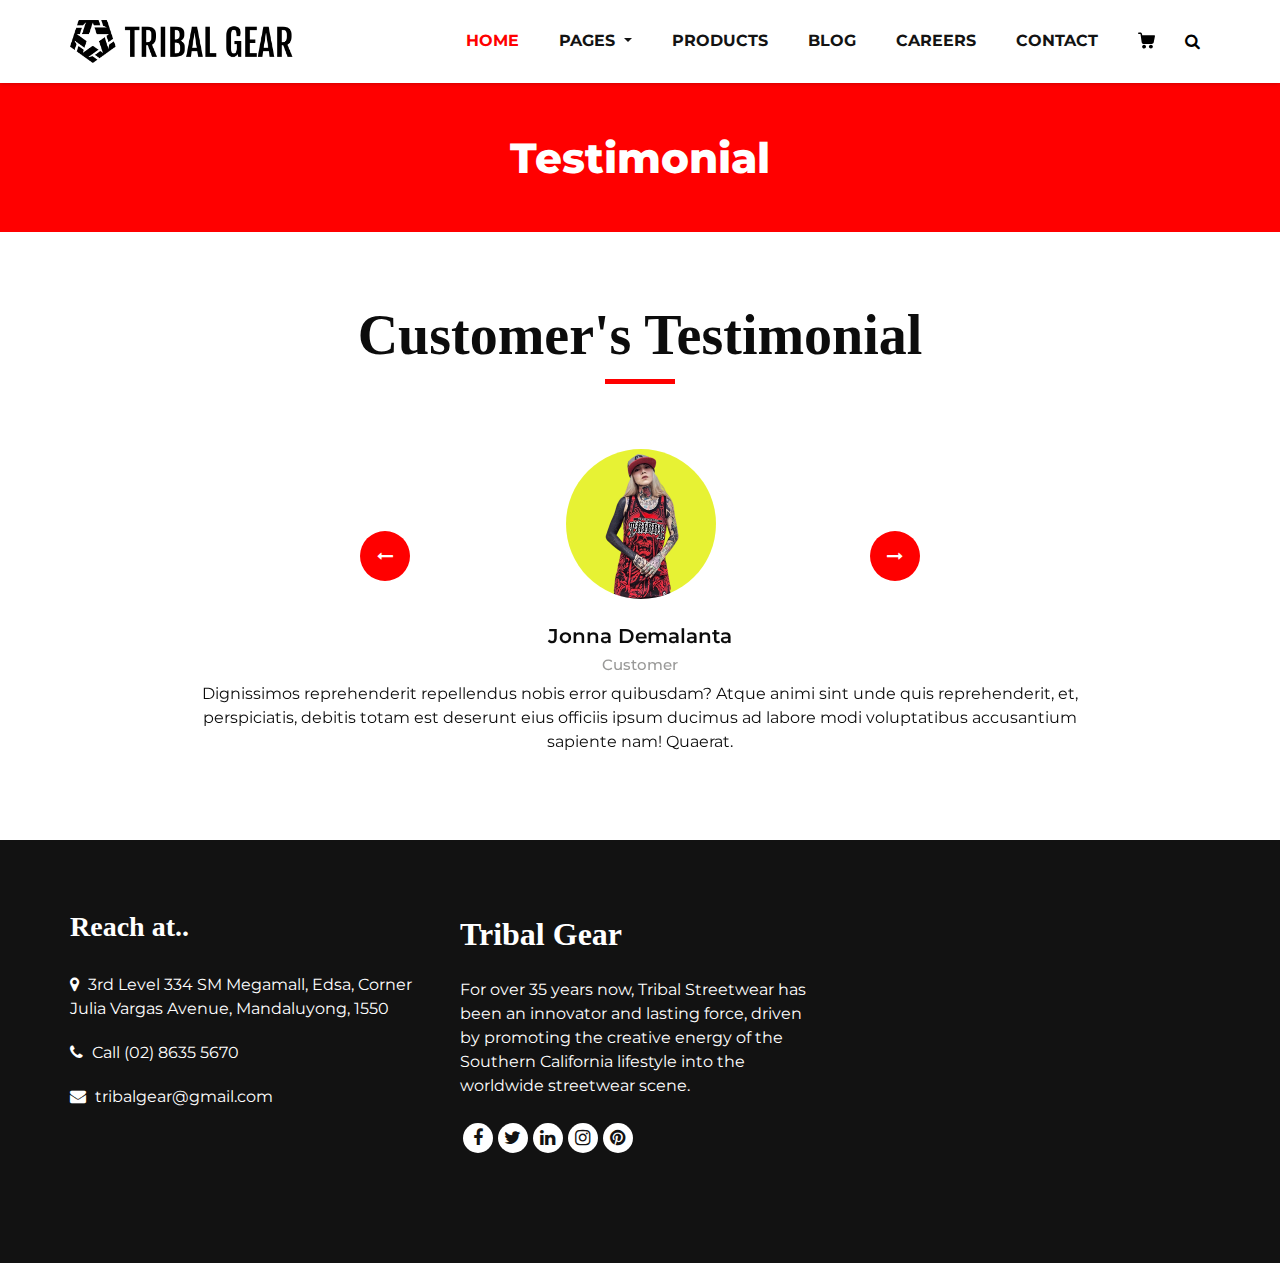
<file: testimonial.html>
<!DOCTYPE html>
<html>

<head>
   <!-- Basic -->
   <meta charset="utf-8" />
   <meta http-equiv="X-UA-Compatible" content="IE=edge" />
   <!-- Mobile Metas -->
   <meta name="viewport" content="width=device-width, initial-scale=1, shrink-to-fit=no" />
   <!-- Site Metas -->
   <meta name="keywords" content="" />
   <meta name="description" content="" />
   <meta name="author" content="" />
   <link rel="shortcut icon" href="images/favicon.png" type="">
   <title>Tribal Gear - Since 1989</title>
   <!-- bootstrap core css -->
   <link rel="stylesheet" type="text/css" href="css/bootstrap.css" />
   <!-- font awesome style -->
   <link href="css/font-awesome.min.css" rel="stylesheet" />
   <!-- Custom styles -->
   <link href="css/style.css" rel="stylesheet" />
   <!-- responsive style -->
   <link href="css/responsive.css" rel="stylesheet" />
</head>

<body class="sub_page">
   <div class="hero_area">
      <!-- header section strats -->
      <header class="header_section">
         <div class="container">
            <nav class="navbar navbar-expand-lg custom_nav-container ">
               <a class="navbar-brand" href="index.html"><img width="250" src="images/logo.png" alt="#" /></a>
               <button class="navbar-toggler" type="button" data-toggle="collapse" data-target="#navbarSupportedContent"
                  aria-controls="navbarSupportedContent" aria-expanded="false" aria-label="Toggle navigation">
                  <span class=""> </span>
               </button>
               <div class="collapse navbar-collapse" id="navbarSupportedContent">
                  <ul class="navbar-nav">
                     <li class="nav-item active">
                        <a class="nav-link" href="index.html">Home <span class="sr-only">(current)</span></a>
                     </li>
                     <li class="nav-item dropdown">
                        <a class="nav-link dropdown-toggle" href="#" data-toggle="dropdown" role="button"
                           aria-haspopup="true" aria-expanded="true"> <span class="nav-label">Pages <span
                                 class="caret"></span></a>
                        <ul class="dropdown-menu">
                           <li><a href="about.html">About</a></li>
                           <li><a href="testimonial.html">Testimonial</a></li>
                        </ul>
                     </li>
                     <li class="nav-item">
                        <a class="nav-link" href="product.html">Products</a>
                     </li>
                     <li class="nav-item">
                        <a class="nav-link" href="blog_list.html">Blog</a>
                     </li>
                     <li class="nav-item">
                        <a class="nav-link" href="careers.html">Careers</a>
                     </li>
                     <li class="nav-item">
                        <a class="nav-link" href="contact.html">Contact</a>
                     </li>
                     <li class="nav-item">
                        <a class="nav-link" href="#">
                           <svg version="1.1" id="Capa_1" xmlns="http://www.w3.org/2000/svg"
                              xmlns:xlink="http://www.w3.org/1999/xlink" x="0px" y="0px" viewBox="0 0 456.029 456.029"
                              style="enable-background:new 0 0 456.029 456.029;" xml:space="preserve">
                              <g>
                                 <g>
                                    <path
                                       d="M345.6,338.862c-29.184,0-53.248,23.552-53.248,53.248c0,29.184,23.552,53.248,53.248,53.248
                                          c29.184,0,53.248-23.552,53.248-53.248C398.336,362.926,374.784,338.862,345.6,338.862z" />
                                 </g>
                              </g>
                              <g>
                                 <g>
                                    <path d="M439.296,84.91c-1.024,0-2.56-0.512-4.096-0.512H112.64l-5.12-34.304C104.448,27.566,84.992,10.67,61.952,10.67H20.48
                                          C9.216,10.67,0,19.886,0,31.15c0,11.264,9.216,20.48,20.48,20.48h41.472c2.56,0,4.608,2.048,5.12,4.608l31.744,216.064
                                          c4.096,27.136,27.648,47.616,55.296,47.616h212.992c26.624,0,49.664-18.944,55.296-45.056l33.28-166.4
                                          C457.728,97.71,450.56,86.958,439.296,84.91z" />
                                 </g>
                              </g>
                              <g>
                                 <g>
                                    <path
                                       d="M215.04,389.55c-1.024-28.16-24.576-50.688-52.736-50.688c-29.696,1.536-52.224,26.112-51.2,55.296
                                          c1.024,28.16,24.064,50.688,52.224,50.688h1.024C193.536,443.31,216.576,418.734,215.04,389.55z" />
                                 </g>
                              </g>
                              <g>
                              </g>
                              <g>
                              </g>
                              <g>
                              </g>
                              <g>
                              </g>
                              <g>
                              </g>
                              <g>
                              </g>
                              <g>
                              </g>
                              <g>
                              </g>
                              <g>
                              </g>
                              <g>
                              </g>
                              <g>
                              </g>
                              <g>
                              </g>
                              <g>
                              </g>
                              <g>
                              </g>
                              <g>
                              </g>
                           </svg>
                        </a>
                     </li>
                     <form class="form-inline">
                        <button class="btn  my-2 my-sm-0 nav_search-btn" type="submit">
                           <i class="fa fa-search" aria-hidden="true"></i>
                        </button>
                     </form>
                  </ul>
               </div>
            </nav>
         </div>
      </header>
      <!-- end header section -->
   </div>
   <!-- inner page section -->
   <section class="inner_page_head">
      <div class="container_fuild">
         <div class="row">
            <div class="col-md-12">
               <div class="full">
                  <h3>Testimonial</h3>
               </div>
            </div>
         </div>
      </div>
   </section>
   <!-- end inner page section -->
   <!-- client section -->
   <section class="client_section layout_padding">
      <div class="container">
         <div class="heading_container heading_center">
            <h2>
               Customer's Testimonial
            </h2>
         </div>
         <div id="carouselExample3Controls" class="carousel slide" data-ride="carousel">
            <div class="carousel-inner">
               <div class="carousel-item active">
                  <div class="box col-lg-10 mx-auto">
                     <div class="img_container">
                        <div class="img-box">
                           <div class="img_box-inner">
                              <img src="images/testimonial1.png" alt="">
                           </div>
                        </div>
                     </div>
                     <div class="detail-box">
                        <h5>
                           Jonna Demalanta
                        </h5>
                        <h6>
                           Customer
                        </h6>
                        <p>
                           Dignissimos reprehenderit repellendus nobis error quibusdam? Atque animi sint unde quis
                           reprehenderit, et, perspiciatis, debitis totam est deserunt eius officiis ipsum ducimus ad
                           labore modi voluptatibus accusantium sapiente nam! Quaerat.
                        </p>
                     </div>
                  </div>
               </div>
               <div class="carousel-item">
                  <div class="box col-lg-10 mx-auto">
                     <div class="img_container">
                        <div class="img-box">
                           <div class="img_box-inner">
                              <img src="images/testimonial2.png" alt="">
                           </div>
                        </div>
                     </div>
                     <div class="detail-box">
                        <h5>
                           Jose Manalo
                        </h5>
                        <h6>
                           Customer
                        </h6>
                        <p>
                           Dignissimos reprehenderit repellendus nobis error quibusdam? Atque animi sint unde quis
                           reprehenderit, et, perspiciatis, debitis totam est deserunt eius officiis ipsum ducimus ad
                           labore modi voluptatibus accusantium sapiente nam! Quaerat.
                        </p>
                     </div>
                  </div>
               </div>
               <div class="carousel-item">
                  <div class="box col-lg-10 mx-auto">
                     <div class="img_container">
                        <div class="img-box">
                           <div class="img_box-inner">
                              <img src="images/testimonial3.png" alt="">
                           </div>
                        </div>
                     </div>
                     <div class="detail-box">
                        <h5>
                           Diana Villanueva
                        </h5>
                        <h6>
                           Customer
                        </h6>
                        <p>
                           Dignissimos reprehenderit repellendus nobis error quibusdam? Atque animi sint unde quis
                           reprehenderit, et, perspiciatis, debitis totam est deserunt eius officiis ipsum ducimus ad
                           labore modi voluptatibus accusantium sapiente nam! Quaerat.
                        </p>
                     </div>
                  </div>
               </div>
            </div>
            <div class="carousel_btn_box">
               <a class="carousel-control-prev" href="#carouselExample3Controls" role="button" data-slide="prev">
                  <i class="fa fa-long-arrow-left" aria-hidden="true"></i>
                  <span class="sr-only">Previous</span>
               </a>
               <a class="carousel-control-next" href="#carouselExample3Controls" role="button" data-slide="next">
                  <i class="fa fa-long-arrow-right" aria-hidden="true"></i>
                  <span class="sr-only">Next</span>
               </a>
            </div>
         </div>
      </div>
   </section>
   <!-- end client section -->
   <!-- footer section -->
   <footer class="footer_section">
      <div class="container">
         <div class="row">
            <div class="col-md-4 footer-col">
               <div class="footer_contact">
                  <h4>
                     Reach at..
                  </h4>
                  <div class="contact_link_box">
                     <a href="https://maps.app.goo.gl/N6vBjPChumAEEA9p7" target="_blank">
                        <i class="fa fa-map-marker" aria-hidden="true"></i>
                        <span>
                           3rd Level 334 SM Megamall, Edsa, Corner Julia Vargas Avenue, Mandaluyong, 1550
                        </span>
                     </a>
                     <a href="tel:(02) 8635 5670">
                        <i class="fa fa-phone" aria-hidden="true"></i>
                        <span>
                           Call (02) 8635 5670
                        </span>
                     </a>
                     <a href="mailto:tribalgear@gmail.com">
                        <i class="fa fa-envelope" aria-hidden="true"></i>
                        <span>
                           tribalgear@gmail.com
                        </span>
                     </a>
                  </div>
               </div>
            </div>
            <div class="col-md-4 footer-col">
               <div class="footer_detail">
                  <a href="index.html" class="footer-logo">
                     Tribal Gear
                  </a>
                  <p>
                     For over 35 years now, Tribal Streetwear has been an innovator and lasting force, driven by
                     promoting the creative energy of the Southern California lifestyle into the worldwide streetwear
                     scene.
                  </p>
                  <div class="footer_social">
                     <a href="">
                        <i class="fa fa-facebook" aria-hidden="true"></i>
                     </a>
                     <a href="">
                        <i class="fa fa-twitter" aria-hidden="true"></i>
                     </a>
                     <a href="">
                        <i class="fa fa-linkedin" aria-hidden="true"></i>
                     </a>
                     <a href="">
                        <i class="fa fa-instagram" aria-hidden="true"></i>
                     </a>
                     <a href="">
                        <i class="fa fa-pinterest" aria-hidden="true"></i>
                     </a>
                  </div>
               </div>
            </div>
            <div class="col-md-4 footer-col">
               <div class="map_container">
                  <div class="map">
                     <div id="googleMap"><iframe
                           src="https://www.google.com/maps/embed?pb=!1m18!1m12!1m3!1d494662.96571632725!2d120.74431351570448!3d14.395172994452913!2m3!1f0!2f0!3f0!3m2!1i1024!2i768!4f13.1!3m3!1m2!1s0x3397c815f953df7f%3A0x617cfa71c24d5a27!2sTribal!5e0!3m2!1sen!2sph!4v1714876956960!5m2!1sen!2sph"
                           width="400" height="300" style="border:0;" allowfullscreen="" loading="lazy"
                           referrerpolicy="no-referrer-when-downgrade"></iframe></div>
                  </div>
               </div>
            </div>
         </div>
      </div>
   </footer>
   <!-- footer section -->
   <!-- jQery -->
   <script src="js/jquery-3.4.1.min.js"></script>
   <!-- popper js -->
   <script src="js/popper.min.js"></script>
   <!-- bootstrap js -->
   <script src="js/bootstrap.js"></script>
   <!-- custom js -->
   <script src="js/custom.js"></script>
</body>

</html>
</file>
<file: css/style.css>
@import url('https://fonts.googleapis.com/css2?family=Montserrat:ital,wght@0,100;0,200;0,300;0,400;0,500;0,600;0,700;0,800;0,900;1,100;1,200;1,300;1,400;1,500;1,600;1,700;1,800;1,900&display=swap');

* {
  box-sizing: border-box;
}
body {
  font-family: 'Montserrat', sans-serif;
  color: #0c0c0c;
  background-color: #ffffff;
  overflow-x: hidden;
}

.layout_padding {
  padding: 70px 0;
}

.layout_padding2 {
  padding: 75px 0;
}

.layout_padding2-top {
  padding-top: 75px;
}

.layout_padding2-bottom {
  padding-bottom: 75px;
}

.layout_padding-top {
  padding-top: 90px;
}

.layout_padding-bottom {
  padding-bottom: 90px;
}

h1,
h2 {
  font-family: 'Playfair Display', serif;
}

.heading_container {
  display: -webkit-box;
  display: -ms-flexbox;
  display: flex;
  -webkit-box-orient: vertical;
  -webkit-box-direction: normal;
      -ms-flex-direction: column;
          flex-direction: column;
  -webkit-box-align: start;
      -ms-flex-align: start;
          align-items: flex-start;
}

.heading_container h2 {
    position: relative;
    margin-bottom: 0;
    font-size: 3.5rem;
    font-weight: bold;
}

.heading_container h2::after {
    content: "";
    display: block;
    width: 70px;
    height: 5px;
    background: #ff0000;
    margin: 10px auto 10px;
}

.heading_container h2 span {
  color: #ff0000;
}

.heading_container p {
  margin-top: 10px;
  margin-bottom: 0;
}

.heading_container.heading_center {
  -webkit-box-align: center;
      -ms-flex-align: center;
          align-items: center;
  text-align: center;
}

a,
a:hover,
a:focus {
  text-decoration: none;
}

a:hover,
a:focus {
  color: initial;
}

.btn,
.btn:focus {
  outline: none !important;
  -webkit-box-shadow: none;
          box-shadow: none;
}

/*header section*/
.hero_area {
  position: relative;
  min-height: 100vh;
  display: -webkit-box;
  display: -ms-flexbox;
  display: flex;
  -webkit-box-orient: vertical;
  -webkit-box-direction: normal;
      -ms-flex-direction: column;
          flex-direction: column;
}

.sub_page .hero_area {
  min-height: auto;
  -webkit-box-shadow: 0 0 5px 0 rgba(0, 0, 0, 0.25);
          box-shadow: 0 0 5px 0 rgba(0, 0, 0, 0.25);
}

.header_section {
    padding: 15px 0;
}

.header_section .container-fluid {
  padding-right: 25px;
  padding-left: 25px;
}

.navbar-brand {
  font-family: 'Playfair Display', serif;
}

.navbar-brand span {
  font-weight: bold;
  font-size: 32px;
  color: #000000;
}

.custom_nav-container {
  padding: 0;
}

.custom_nav-container .navbar-nav {
  margin-left: auto;
}

.custom_nav-container .navbar-nav .nav-item .nav-link {
    padding: 5px 20px;
    color: #131313;
    text-align: center;
    text-transform: uppercase;
    border-radius: 5px;
    -webkit-transition: all 0.3s;
    transition: all 0.3s;
    font-weight: 700;
}

.custom_nav-container .navbar-nav .nav-item .nav-link svg {
  width: 17px;
  height: auto;
  fill: #000000;
  margin-bottom: 2px;
}

.custom_nav-container .navbar-nav .nav-item:hover .nav-link, .custom_nav-container .navbar-nav .nav-item.active .nav-link {
  color: #ff0000;
}

.custom_nav-container .navbar-nav .nav-item:hover .nav-link svg, .custom_nav-container .navbar-nav .nav-item.active .nav-link svg {
  fill: #ff0000;
}

.custom_nav-container .nav_search-btn {
  width: 35px;
  height: 35px;
  padding: 0;
  border: none;
  color: #000000;
}

.custom_nav-container .nav_search-btn:hover {
  color: #ff0000;
}

.custom_nav-container .navbar-toggler {
  outline: none;
}

.custom_nav-container .navbar-toggler {
  padding: 0;
  width: 37px;
  height: 42px;
  -webkit-transition: all 0.3s;
  transition: all 0.3s;
}

.custom_nav-container .navbar-toggler span {
  display: block;
  width: 35px;
  height: 4px;
  background-color: #000000;
  margin: 7px 0;
  -webkit-transition: all 0.3s;
  transition: all 0.3s;
  position: relative;
  border-radius: 5px;
  transition: all 0.3s;
}

.custom_nav-container .navbar-toggler span::before, .custom_nav-container .navbar-toggler span::after {
  content: "";
  position: absolute;
  left: 0;
  height: 100%;
  width: 100%;
  background-color: #000000;
  top: -10px;
  border-radius: 5px;
  -webkit-transition: all 0.3s;
  transition: all 0.3s;
}

.custom_nav-container .navbar-toggler span::after {
  top: 10px;
}

.custom_nav-container .navbar-toggler[aria-expanded="true"] {
  -webkit-transform: rotate(360deg);
          transform: rotate(360deg);
}

.custom_nav-container .navbar-toggler[aria-expanded="true"] span {
  -webkit-transform: rotate(45deg);
          transform: rotate(45deg);
}

.custom_nav-container .navbar-toggler[aria-expanded="true"] span::before, .custom_nav-container .navbar-toggler[aria-expanded="true"] span::after {
  -webkit-transform: rotate(90deg);
          transform: rotate(90deg);
  top: 0;
}

/*end header section*/
/* slider section */
.slider_section {
  -webkit-box-flex: 1;
      -ms-flex: 1;
          flex: 1;
  display: -webkit-box;
  display: -ms-flexbox;
  display: flex;
  -webkit-box-align: center;
      -ms-flex-align: center;
          align-items: center;
  position: relative;
  padding: 90px 0 75px 0;
}

.slider_section .row {
  -webkit-box-align: center;
      -ms-flex-align: center;
          align-items: center;
}

.slider_section #customCarousel1 {
  width: 100%;
  position: unset;
}

.slider_section .detail-box h1 {
    font-size: 4.5rem;
    font-weight: bold;
    margin-bottom: 15px;
    color: #121212;
    line-height: 70px;
}

.slider_section .detail-box h1 span {
  color: #ff0000;
}

.slider_section .detail-box p {
    font-size: 16px;
    margin-top: 20px;
    margin-bottom: 1.5rem;
}

.slider_section .detail-box a {
    display: inline-block;
    padding: 12px 45px;
    background-color: #ff0000;
    border: 1px solid #ff0000;
    color: #ffffff;
    border-radius: 0;
    -webkit-transition: all 0.3s;
    transition: all 0.3s;
    margin-top: 10px;
    font-weight: 700;
}

.slider_section .detail-box a:hover {
  background-color: transparent;
  color: #ff0000;
}

.slider_section .img-box img {
  width: 100%;
}

.slider_section .carousel-indicators {
  position: unset;
  margin: 0;
  margin-top: 45px;
  -webkit-box-pack: start;
      -ms-flex-pack: start;
          justify-content: flex-start;
  -webkit-box-align: center;
      -ms-flex-align: center;
          align-items: center;
}

.slider_section .carousel-indicators li {
  background-color: #ffffff;
  width: 12px;
  height: 12px;
  border-radius: 100%;
  opacity: 1;
}

.slider_section .carousel-indicators li.active {
  width: 20px;
  height: 20px;
  background-color: #ff0000;
}

.slider_bg_box {
  position: absolute;
  top: 0;
  left: 0;
  width: 100%;
  height: 100%;
  z-index: -1;
}

.slider_bg_box img {
  width: 100%;
  height: 100%;
  -o-object-fit: cover;
     object-fit: cover;
  -o-object-position: top right;
     object-position: top right;
}

.product_section .heading_container {
  margin-bottom: 20px;
}

.product_section .box {
    position: relative;
    margin-top: 25px;
    padding: 35px 35px;
    background-color: #f7f8f9;
    -webkit-transition: all .3s;
    transition: all .3s;
    overflow: hidden;
    box-shadow: 5px 5px 5px -5px rgba(0,0,0,.2);
    border: solid #fff 10px;
}

.product_section .box .img-box {
  display: -webkit-box;
  display: -ms-flexbox;
  display: flex;
  -webkit-box-pack: center;
      -ms-flex-pack: center;
          justify-content: center;
  -webkit-box-align: center;
      -ms-flex-align: center;
          align-items: center;
  height: 215px;
}

.product_section .box .img-box img {
  max-width: 100%;
  max-height: 160px;
  -webkit-transition: all .3s;
  transition: all .3s;
}

.product_section .box .detail-box {
  text-align: center;
  display: -webkit-box;
  display: -ms-flexbox;
  display: flex;
  -webkit-box-pack: justify;
      -ms-flex-pack: justify;
          justify-content: space-between;
}

.product_section .box .detail-box h5 {
  font-size: 18px;
  margin-top: 10px;
}

.product_section .box .detail-box h6 {
  margin-top: 10px;
  color: #121212;
  font-weight: 600;
}

.product_section .box:hover img {
  -webkit-transform: scale(1.1);
          transform: scale(1.1);
}

.product_section .box:hover .option_container {
  opacity: 1;
  visibility: visible;
  -webkit-transform: translateY(0);
          transform: translateY(0);
}
.arrival_section {
    background-color: #d4ced0;
}
.product_section .option_container {
  position: absolute;
  top: 0;
  left: 0;
  width: 100%;
  height: 100%;
  display: -webkit-box;
  display: -ms-flexbox;
  display: flex;
  -webkit-box-pack: center;
      -ms-flex-pack: center;
          justify-content: center;
  -webkit-box-align: center;
      -ms-flex-align: center;
          align-items: center;
  background-color: rgba(255, 255, 255, 0.6);
  z-index: 3;
  opacity: 0;
  visibility: hidden;
  -webkit-transition: all .2s;
  transition: all .2s;
  -webkit-transform: translateY(100%);
          transform: translateY(100%);
}

.product_section .options {
  display: -webkit-box;
  display: -ms-flexbox;
  display: flex;
  -webkit-box-orient: vertical;
  -webkit-box-direction: normal;
      -ms-flex-direction: column;
          flex-direction: column;
  -webkit-box-align: center;
      -ms-flex-align: center;
          align-items: center;
}

.product_section .options a {
  display: inline-block;
  padding: 8px 15px;
  border-radius: 30px;
  width: 165px;
  text-align: center;
  -webkit-transition: all .3s;
  transition: all .3s;
  margin: 5px 0;
}

.product_section .options .option1 {
  background-color: #ff0000;
  border: 1px solid #ff0000;
  color: #ffffff;
}

.product_section .options .option1:hover {
  background-color: transparent;
  color: #ff0000;
}

.product_section .options .option2 {
  background-color: #000000;
  border: 1px solid #000000;
  color: #ffffff;
}

.product_section .options .option2:hover {
  background-color: transparent;
  color: #000000;
}

.product_section .btn-box {
  display: -webkit-box;
  display: -ms-flexbox;
  display: flex;
  -webkit-box-pack: center;
      -ms-flex-pack: center;
          justify-content: center;
  margin-top: 45px;
}

.product_section .btn-box a {
  display: inline-block;
  padding: 10px 40px;
  background-color: #ff0000;
  border: 1px solid #ff0000;
  color: #ffffff;
  border-radius: 0;
  -webkit-transition: all 0.3s;
  transition: all 0.3s;
}

.product_section .btn-box a:hover {
  background-color: transparent;
  color: #ff0000;
}

.arrival_section .heading_container {
  color: #121212;
  margin-bottom: 10px;
}

.arrival_section .box {
  padding: 120px 45px;
  position: relative;
}

.arrival_section .arrival_bg_box {
    position: absolute;
    top: 0;
    left: 0;
    width: 100%;
    height: 100%;
    z-index: 1;
}

.arrival_section .arrival_bg_box img {
    width: 50%;
    height: 100%;
    -o-object-fit: cover;
    object-fit: cover;
    -o-object-position: top left;
    object-position: top left;
}

.arrival_section a {
  display: inline-block;
  padding: 10px 45px;
  background-color: #ff0000;
  border: 1px solid #ff0000;
  color: #ffffff;
  border-radius: 0;
  -webkit-transition: all 0.3s;
  transition: all 0.3s;
}

.arrival_section a:hover {
  background-color: transparent;
  color: #ff0000;
}

.why_section .box {
    text-align: center;
    margin-top: 45px;
    background-color: #121212;
    padding: 45px 50px;
    border-radius: 5px;
    color: #ffffff;
}

.detail-box h5 {
    font-size: 21px;
    font-weight: 700;
}

.remove_line_bt h2::after {
    display: none;
}

.why_section .box .img-box {
  margin-bottom: 15px;
}

.why_section .box .img-box svg {
  width: 55px;
  height: auto;
  fill: #ffffff;
}

.subscribe_section {
  text-align: center;
}

.subscribe_section .box {
  background-color: #d4ced0;
  padding: 75px 45px;
}

.subscribe_section .subscribe_form .heading_container {
  -webkit-box-pack: center;
      -ms-flex-pack: center;
          justify-content: center;
  color: #121212;
}

.subscribe_section .subscribe_form .heading_container h2 {
  padding: 0 25px;
}

.subscribe_section .subscribe_form form {
  display: -webkit-box;
  display: -ms-flexbox;
  display: flex;
  -webkit-box-orient: vertical;
  -webkit-box-direction: normal;
      -ms-flex-direction: column;
          flex-direction: column;
  -webkit-box-align: center;
      -ms-flex-align: center;
          align-items: center;
}

.subscribe_section .subscribe_form form input {
    width: 100%;
    height: 60px;
    border: none;
    border-radius: 90px;
    outline: none;
    padding: 5px 25px;
    background-color: #ffffff;
    margin-top: 15px;
    text-align: left;
}

.subscribe_section .subscribe_form form input::-webkit-input-placeholder {
  color: #171620;
}

.subscribe_section .subscribe_form form input:-ms-input-placeholder {
  color: #171620;
}

.subscribe_section .subscribe_form form input::-ms-input-placeholder {
  color: #171620;
}

.subscribe_section .subscribe_form form input::placeholder {
  color: #171620;
}

.subscribe_section .subscribe_form form button {
  display: inline-block;
  padding: 10px 45px;
  background-color: #ff0000;
  border: 1px solid #ff0000;
  color: #ffffff;
  border-radius: 35px;
  -webkit-transition: all 0.3s;
  transition: all 0.3s;
  text-transform: uppercase;
  margin-top: 35px;
  font-weight: 600;
  width: 100%;
  max-width: 285px;
}

.subscribe_section .subscribe_form form button:hover {
  background-color: transparent;
  color: #ff0000;
}

.client_section .box {
  display: -webkit-box;
  display: -ms-flexbox;
  display: flex;
  -webkit-box-orient: vertical;
  -webkit-box-direction: normal;
      -ms-flex-direction: column;
          flex-direction: column;
  -webkit-box-align: center;
      -ms-flex-align: center;
          align-items: center;
  text-align: center;
  margin-top: 55px;
}

.client_section .box .img_container {
    width: auto;
    height: auto;
    border-radius: 100%;
    display: -webkit-box;
    display: -ms-flexbox;
    display: flex;
    -webkit-box-pack: end;
    -ms-flex-pack: end;
    justify-content: flex-end;
    -webkit-box-align: center;
    -ms-flex-align: center;
    align-items: center;
    background-color: transparent;
}

.client_section .box .img_container .img-box {
    width: auto;
    height: auto;
    border-radius: 100%;
    display: -webkit-box;
    display: -ms-flexbox;
    display: flex;
    -webkit-box-pack: center;
    -ms-flex-pack: center;
    justify-content: center;
    -webkit-box-align: center;
    -ms-flex-align: center;
    align-items: center;
    background-color: #ffffff;
    margin-right: -1px;
}

.client_section .box .img_container .img-box .img_box-inner {
  width: 150px;
  height: 150px;
  border-radius: 100%;
  display: -webkit-box;
  display: -ms-flexbox;
  display: flex;
  -webkit-box-pack: center;
      -ms-flex-pack: center;
          justify-content: center;
  -webkit-box-align: center;
      -ms-flex-align: center;
          align-items: center;
  overflow: hidden;
}

.client_section .box .img_container .img-box .img_box-inner img {
  width: 100%;
}

.client_section .box .detail-box {
  margin-top: 25px;
}

.client_section .box .detail-box h5 {
  font-size: 20px;
  font-weight: 600;
}

.client_section .box .detail-box h6 {
  font-size: 15px;
  color: #999998;
}

.client_section .carousel-control-prev,
.client_section .carousel-control-next {
  top: 43%;
  -webkit-transform: translateY(-50%);
          transform: translateY(-50%);
  opacity: 1;
  width: auto;
  margin: 0 5px;
  width: 50px;
  height: 50px;
  opacity: 1;
  color: #ffffff;
  background-color: #ff0000;
  border-radius: 100%;
}

.client_section .carousel-control-prev:hover,
.client_section .carousel-control-next:hover {
  background-color: #212121;
}

.client_section .carousel-control-prev {
  left: 25%;
}

.client_section .carousel-control-next {
  right: 25%;
}

/* footer section*/
.footer_section {
  background-color: #121212;
  color: #ffffff;
  padding-top: 70px;
}

.footer_section {
    color: #ffffff;
    text-align: left;
}

.footer_section h4 {
  font-size: 28px;
}

.footer_section h4,
.footer_section .footer-logo {
  font-weight: 600;
  margin-bottom: 20px;
  font-family: 'Playfair Display', serif;
  text-align: left;
}

.footer_section .footer-col {
  margin-bottom: 30px;
}

.footer_section .footer_contact .contact_link_box {
  display: -webkit-box;
  display: -ms-flexbox;
  display: flex;
  -webkit-box-orient: vertical;
  -webkit-box-direction: normal;
      -ms-flex-direction: column;
          flex-direction: column;
}

.footer_section .footer_contact .contact_link_box a {
    margin: 10px 0;
    color: #ffffff;
}

.footer_section .footer_contact .contact_link_box a i {
  margin-right: 5px;
}

.footer_section .footer_contact .contact_link_box a:hover {
  color: #ff0000;
}

.footer_section .footer-logo {
  display: block;
  font-weight: bold;
  font-size: 32px;
  color: #ffffff;
}

.footer_section .footer_social {
    display: -webkit-box;
    display: -ms-flexbox;
    display: flex;
    -webkit-box-pack: left;
    -ms-flex-pack: center;
    justify-content: left;
    margin-top: 25px;
    margin-bottom: 10px;
}

.footer_section .footer_social a {
  display: -webkit-box;
  display: -ms-flexbox;
  display: flex;
  -webkit-box-pack: center;
      -ms-flex-pack: center;
          justify-content: center;
  -webkit-box-align: center;
      -ms-flex-align: center;
          align-items: center;
  color: #121212;
  width: 30px;
  height: 30px;
  border-radius: 100%;
  background-color: #ffffff;
  border-radius: 100%;
  margin: 0 2.5px;
  font-size: 18px;
}

.footer_section .footer_social a:hover {
  color: #ff0000;
}

.footer_section .map_container {
  width: 100%;
  height: 175px;
  overflow: hidden;
  display: -webkit-box;
  display: -ms-flexbox;
  display: flex;
  -webkit-box-align: stretch;
      -ms-flex-align: stretch;
          align-items: stretch;
}

.footer_section .map_container .map {
  height: 100%;
  -webkit-box-flex: 1;
      -ms-flex: 1;
          flex: 1;
}

.footer_section .map_container .map #googleMap {
  height: 100%;
}

.footer_section .footer-info {
  text-align: center;
  margin-top: 25px;
}

.footer_section .footer-info p {
    color: #ffffff;
    margin: 0;
    padding: 20px 0;
    border-top: 1px solid rgba(255,255,255,0.2);
}

.footer_section .footer-info p a {
  color: inherit;
}
/*# sourceMappingURL=style.css.map */

.heading_container.heading_center h3 {
    position: relative;
    margin-bottom: 15px;
    font-size: 2.5rem;
    font-weight: bold;
    font-family: 'Playfair Display', serif;
}

li.nav-item ul {
    background: #fff;
    border: solid #000 2px;
    border-radius: 0;
    padding: 10px 20px;
    margin-left: 10px;
    margin-top: 10px;
    box-shadow: 4px 4px 0px 0 #000;
    width: 190px;
}

li.nav-item ul li {
    float: left;
    width: 100%;
    margin: 6px 0;
}

li.nav-item ul li a {
    color: #212529;
    font-size: 16px;
    font-weight: 500;
    letter-spacing: 0.2px;
    margin-top: 10px;
    transition: ease all 0.5s;
}

li.nav-item ul li a:hover, li.nav-item ul li a:focus {
    color: #ff0000;
}

.inner_page_head {
    background: #ff0000;
    text-align: center;
    color: #fff;
    padding-top: 50px;
    padding-bottom: 40px;
}

.inner_page_head h3 {
    font-size: 42px;
    font-weight: 800;
}

/** footer **/

footer {
    background: #f8f8f8;
    padding: 90px 0 70px;
}

.logo_footer {
    margin-bottom: 30px;
}

.information_f p {
    margin-bottom: 1.2rem;
    line-height: 25px;
    font-size: 15px;
}

.widget_menu h3 {
    font-size: 18px;
    font-weight: 700;
    text-transform: uppercase;
    letter-spacing: 0.2px;
    margin-bottom: 25px;
}

.widget_menu ul {
    list-style: none;
    padding: 0;
    margin: 0;
}

.widget_menu ul li {
    float: left;
    width: 100%;
}

.widget_menu ul li a {
    font-size: 15px;
    color: #000;
    margin-bottom: 0;
    float: left;
    width: 100%;
    margin-top: 5px;
}

.field {
    display: flex;
}

.widget_menu {
    float: left;
    width: 100%;
}

div.form_sub .field input[type="email"], div.form_sub .field input[type="email"]:hover, div.form_sub .field input[type="email"]:focus {
    padding: 10px 110px 10px 15px;
    border-radius: 0;
    border: solid #ccc 1px;
    font-size: 14px;
    position: relative;
    box-shadow: none;
    width: 100%;
    height: 48px;
}

.form_sub {
    position: relative;
}

.form_sub input[type="email"] + input[type="submit"] {
    position: absolute;
    right: 0;
    background: #ff0000;
    color: #fff;
    border: none;
    top: 0px;
    font-size: 14px;
    height: 48px;
    font-weight: 600;
    padding: 0 15px;
}

form input {
    background: #fff;
    border: solid #ccc 1px;
    padding: 15px 15px;
    width: 100%;
    font-size: 14px;
    margin-bottom: 20px;
    text-transform: capitalize;
    line-height: normal;
}

form textarea {
    background: #fff;
    border: solid #ccc 1px;
    padding: 15px 15px;
    width: 100%;
    min-height: 150px;
    font-size: 14px;
    margin-bottom: 20px;
    text-transform: capitalize;
    line-height: normal;
}

form input[type="submit"] {
    border: none;
    padding: 15px 45px;
    width: auto;
    font-size: 16px;
    text-transform: capitalize;
    line-height: normal;
    margin: 0 auto;
    display: flex;
    background: #333;
    color: #fff;
    font-weight: 600;
    transition: ease all 0.1s;
}

form input[type="submit"]:hover,
form input[type="submit"]:focus {
    background: #ff0000;
    color: #fff;
}

/** cpy **/

.cpy_ {
    background: #222;
    text-align: center;
    padding: 20px 0;
}

.cpy_ p {
    margin: 0;
    color: #fff;
    font-size: 15px;
    font-weight: 400;
}

.cpy_ p a {
    margin: 0;
    color: #ff0000;
    font-size: 15px;
    font-weight: 400;
}

.career_box {
    margin-top: 20px;
    background: #f8f8f8;
    padding: 40px 0;
    box-shadow:  0 0 10px 0 rgba(0, 0, 0, 0.5);
    border-radius: 20px;
}

.career_detail {
   padding: 0 40px;
}


.blog-card {
  display: flex;
  flex-direction: column;
  margin: 1rem;
  box-shadow: 0 3px 6px rgba(0, 0, 0, 0.16), 0 3px 6px rgba(0, 0, 0, 0.23);
  border-radius: 10px;
  overflow: hidden;
  background: #fff;
  padding: 20px 20px;
}

.blog-img {
  width: 100%;
  height: 200px;
  object-fit: cover;
  border-radius: 10px 10px 0 0;
}

.blog-content {
  margin-top: 20px;
}
</file>
<file: css/responsive.css>
@media (max-width: 1300px) {}
@media (max-width: 1120px) {}
@media (max-width: 992px) {
  .hero_area {
    min-height: auto;
  }

  .custom_nav-container .navbar-nav {
    padding-top: 15px;
    align-items: center;
  }


  .custom_nav-container .navbar-nav .nav-item .nav-link {
    padding: 5px 25px;
    margin: 5px 0;
  }

  .slider_section .carousel-indicators {
    margin-top: 45px;
  }

  .client_section .carousel-control-prev {
    left: 15%;
  }

  .client_section .carousel-control-next {
    right: 15%;
  }

}

@media (max-width: 767px) {

  .slider_bg_box img {
    -o-object-position: top center;
    object-position: top center;
  }

  .arrival_section .arrival_bg_box img {
    -o-object-position: top right;
    object-position: top right;
  }

  .client_section .carousel-control-prev {
    left: 5%;
  }

  .client_section .carousel-control-next {
    right: 5%;
  }

  .slider_section .detail-box,
  .about_section .detail-box {
    margin-bottom: 45px;
  }

  .about_section .row {
    flex-direction: column-reverse;
  }

  .subscribe_section .box,
  .arrival_section .box {
    padding: 75px 25px;
  }

  .subscribe_section .subscribe_form form button {
    margin-top: 15px;
  }
}

@media (max-width: 576px) {
  .heading_container h2 {
    font-size: 2.2rem;
  }
}

@media (max-width: 480px) {
  .heading_container h2 {
    font-size: 2rem;
  }

  .carousel_btn_box {
    display: flex;
    justify-content: center;
    margin-top: 25px;
  }

  .client_section .carousel-control-prev,
  .client_section .carousel-control-next {
    position: unset;
    transform: none;
  }
}

@media (max-width: 420px) {}

@media (max-width: 376px) {
  .slider_section .detail-box h1 {
    font-size: 3rem;
  }
}

@media (min-width: 1200px) {
  .container {
    max-width: 1170px;
  }
}
</file>
